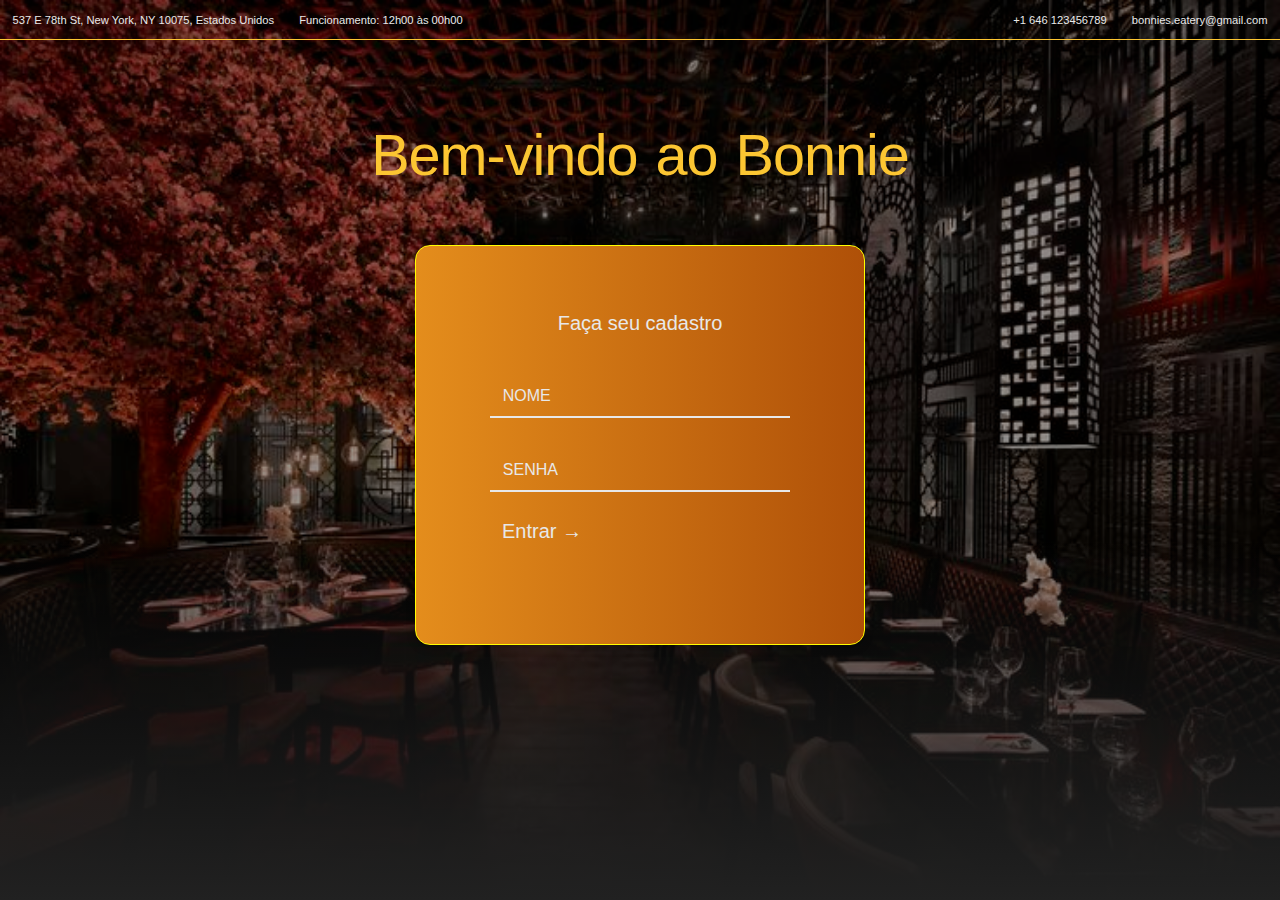
<file: Bonnie.zip2/Bonnie/index.html>
<!DOCTYPE html>
<html lang="en">
<head>
    <meta charset="UTF-8">
    <meta name="viewport" content="width=device-width, initial-scale=1.0">
    <link rel="stylesheet" href="src/css/login.css" />
    <title>Tela de login</title>
</head>
<bodyy>

     <!-- background -->
     <img src="src/img/baixados (1).jpeg" alt id="fundooo" />
     <div id="gradienttt"></div>
     <!-- topbar -->
     <div class="topbarrr">
       <div class="left-infooo">
         <p>
           <i class="bx bxs-map"></i> 537 E 78th St, New York, NY 10075, Estados
           Unidos
         </p>
         <p><i class="bx bx-time"></i> Funcionamento: 12h00 às 00h00</p>
       </div>
       <div class="right-infooo">
         <p><i class="bx bx-phone"></i> +1 646 123456789</p>
         <p><i class="bx bx-envelope"></i> bonnies.eatery@gmail.com</p>
       </div>
     </div>
     <!-- imagem de fundo + cabeçalho -->

     <section class="x" id="home">
      <h1>Bem-vindo ao Bonnie</h1>
    </section>
    
    <div class="contacttt" action="verificar.php" method="POST">
        <div class="containerctttt">

          
          <form class="formuuu" action="verificar.php" method="POST">
            <div class="descrrr">Faça seu cadastro</div>
            <div class="inputtt">
              <input required autocomplete="off" type="text" name="nome">
              <label for="name">Nome</label>
            </div>

            <div class="inputtt"> 
            <input required autocomplete="off" name="senha"
            type="password" name="senha">
            <label for="senha" name="senha">Senha</label>
            </div>
            <button>Entrar →</button>

          </form>
        </div>
      </div>
    </div>

    
</body>
</html>
</file>
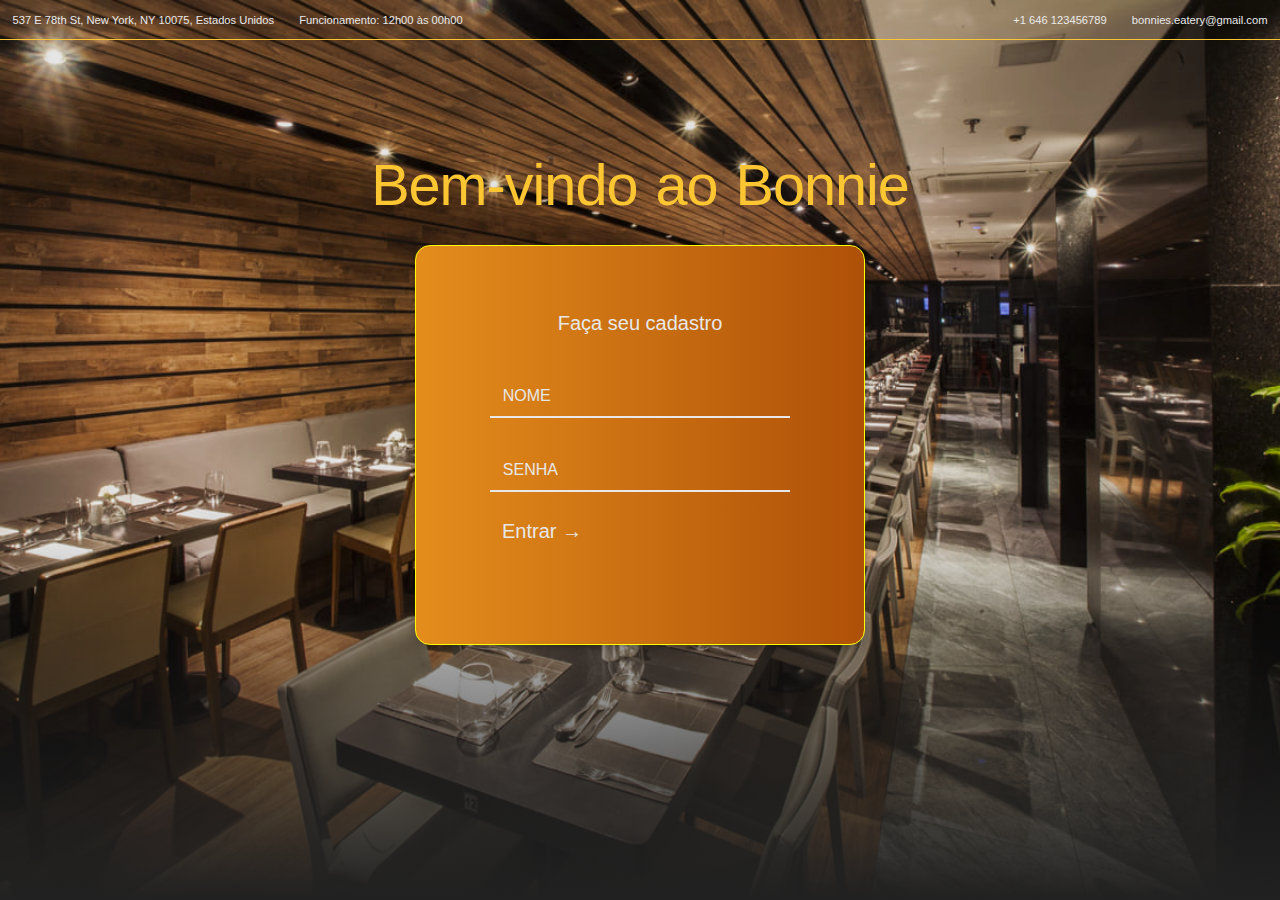
<file: Bonnie.zip2/Bonnie.zip2/Bonnie/index.html>
<!DOCTYPE html>
<html lang="en">
<head>
    <meta charset="UTF-8">
    <meta name="viewport" content="width=device-width, initial-scale=1.0">
    <link rel="stylesheet" href="src/css/login.css" />
    <title>Tela de login</title>
</head>
<bodyy>

     <!-- background -->
     <img src="src/img/restaurant7.jpg" alt id="fundooo" />
     <div id="gradienttt"></div>
     <!-- topbar -->
     <div class="topbarrr">
       <div class="left-infooo">
         <p>
           <i class="bx bxs-map"></i> 537 E 78th St, New York, NY 10075, Estados
           Unidos
         </p>
         <p><i class="bx bx-time"></i> Funcionamento: 12h00 às 00h00</p>
       </div>
       <div class="right-infooo">
         <p><i class="bx bx-phone"></i> +1 646 123456789</p>
         <p><i class="bx bx-envelope"></i> bonnies.eatery@gmail.com</p>
       </div>
     </div>
     <!-- imagem de fundo + cabeçalho -->

     <section class="x" id="home">
      <h1>Bem-vindo ao Bonnie</h1>
    </section>
    
    <div class="contacttt" action="verificar.php" method="POST">
        <div class="containerctttt">

          
          <form class="formuuu" action="verificar.php" method="POST">
            <div class="descrrr">Faça seu cadastro</div>
            <div class="inputtt">
              <input required autocomplete="off" type="text" name="nome">
              <label for="name">Nome</label>
            </div>

            <div class="inputtt"> 
            <input required autocomplete="off" name="senha"
            type="password" name="senha">
            <label for="senha" name="senha">Senha</label>
            </div>
            <button>Entrar →</button>

          </form>
        </div>
      </div>
    </div>

    
</body>
</html>
</file>
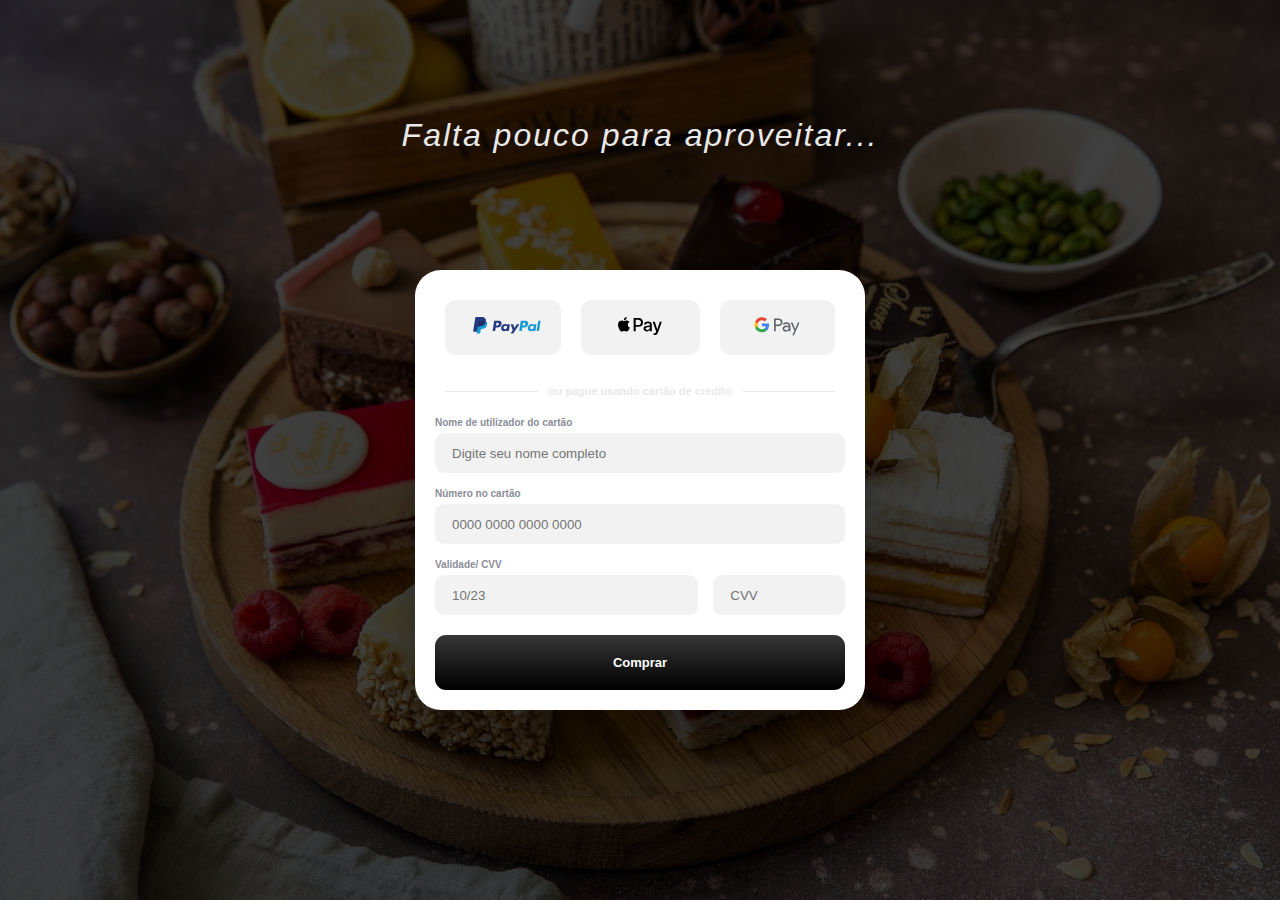
<file: Bonnie.zip2/Bonnie/order.html>
<!DOCTYPE html>
<html lang="en">
    <head>
        <meta charset="UTF-8">
        <meta name="viewport" content="width=device-width, initial-scale=1.0">
        <title>BONNIE'S EATERY - Pedido</title>
        <link rel="shortcut icon" href="src/img/iconepizza.png" />
        <link rel="stylesheet" href="src/css/order.css" />
        <link
            href="https://unpkg.com/boxicons@2.1.4/css/boxicons.min.css"
            rel="stylesheet" />

        <!-- fonts -->
        <link href="https://fonts.cdnfonts.com/css/oleo-script" rel="stylesheet" />
        <link href="https://fonts.cdnfonts.com/css/catamaran" rel="stylesheet" />
        <link href="https://fonts.cdnfonts.com/css/poppins" rel="stylesheet" />
    </head>
    <body>
        <img src="src/img/bgbolo.jpg" alt id="fundo" />

        <h1>Falta pouco para aproveitar...</h1>
        <div class="formulario">
            <div class="modal">
                <form class="form">
                    <div class="payment--options">
                        <button name="paypal" type="button">
                            <svg xml:space="preserve" viewBox="0 0 124 33"
                                height="33px" width="124px" y="0px" x="0px"
                                id="Layer_1" version="1.1"
                                xmlns:xlink="http://www.w3.org/1999/xlink"
                                xmlns="http://www.w3.org/2000/svg">
                                <path
                                    d="M46.211,6.749h-6.839c-0.468,0-0.866,0.34-0.939,0.802l-2.766,17.537c-0.055,0.346,0.213,0.658,0.564,0.658  h3.265c0.468,0,0.866-0.34,0.939-0.803l0.746-4.73c0.072-0.463,0.471-0.803,0.938-0.803h2.165c4.505,0,7.105-2.18,7.784-6.5  c0.306-1.89,0.013-3.375-0.872-4.415C50.224,7.353,48.5,6.749,46.211,6.749z M47,13.154c-0.374,2.454-2.249,2.454-4.062,2.454  h-1.032l0.724-4.583c0.043-0.277,0.283-0.481,0.563-0.481h0.473c1.235,0,2.4,0,3.002,0.704C47.027,11.668,47.137,12.292,47,13.154z"
                                    fill="#253B80"></path>
                                <path
                                    d="M66.654,13.075h-3.275c-0.279,0-0.52,0.204-0.563,0.481l-0.145,0.916l-0.229-0.332  c-0.709-1.029-2.29-1.373-3.868-1.373c-3.619,0-6.71,2.741-7.312,6.586c-0.313,1.918,0.132,3.752,1.22,5.031  c0.998,1.176,2.426,1.666,4.125,1.666c2.916,0,4.533-1.875,4.533-1.875l-0.146,0.91c-0.055,0.348,0.213,0.66,0.562,0.66h2.95  c0.469,0,0.865-0.34,0.939-0.803l1.77-11.209C67.271,13.388,67.004,13.075,66.654,13.075z M62.089,19.449  c-0.316,1.871-1.801,3.127-3.695,3.127c-0.951,0-1.711-0.305-2.199-0.883c-0.484-0.574-0.668-1.391-0.514-2.301  c0.295-1.855,1.805-3.152,3.67-3.152c0.93,0,1.686,0.309,2.184,0.892C62.034,17.721,62.232,18.543,62.089,19.449z"
                                    fill="#253B80"></path>
                                <path
                                    d="M84.096,13.075h-3.291c-0.314,0-0.609,0.156-0.787,0.417l-4.539,6.686l-1.924-6.425  c-0.121-0.402-0.492-0.678-0.912-0.678h-3.234c-0.393,0-0.666,0.384-0.541,0.754l3.625,10.638l-3.408,4.811  c-0.268,0.379,0.002,0.9,0.465,0.9h3.287c0.312,0,0.604-0.152,0.781-0.408L84.564,13.97C84.826,13.592,84.557,13.075,84.096,13.075z"
                                    fill="#253B80"></path>
                                <path
                                    d="M94.992,6.749h-6.84c-0.467,0-0.865,0.34-0.938,0.802l-2.766,17.537c-0.055,0.346,0.213,0.658,0.562,0.658  h3.51c0.326,0,0.605-0.238,0.656-0.562l0.785-4.971c0.072-0.463,0.471-0.803,0.938-0.803h2.164c4.506,0,7.105-2.18,7.785-6.5  c0.307-1.89,0.012-3.375-0.873-4.415C99.004,7.353,97.281,6.749,94.992,6.749z M95.781,13.154c-0.373,2.454-2.248,2.454-4.062,2.454  h-1.031l0.725-4.583c0.043-0.277,0.281-0.481,0.562-0.481h0.473c1.234,0,2.4,0,3.002,0.704  C95.809,11.668,95.918,12.292,95.781,13.154z"
                                    fill="#179BD7"></path>
                                <path
                                    d="M115.434,13.075h-3.273c-0.281,0-0.52,0.204-0.562,0.481l-0.145,0.916l-0.23-0.332  c-0.709-1.029-2.289-1.373-3.867-1.373c-3.619,0-6.709,2.741-7.311,6.586c-0.312,1.918,0.131,3.752,1.219,5.031  c1,1.176,2.426,1.666,4.125,1.666c2.916,0,4.533-1.875,4.533-1.875l-0.146,0.91c-0.055,0.348,0.213,0.66,0.564,0.66h2.949  c0.467,0,0.865-0.34,0.938-0.803l1.771-11.209C116.053,13.388,115.785,13.075,115.434,13.075z M110.869,19.449  c-0.314,1.871-1.801,3.127-3.695,3.127c-0.949,0-1.711-0.305-2.199-0.883c-0.484-0.574-0.666-1.391-0.514-2.301  c0.297-1.855,1.805-3.152,3.67-3.152c0.93,0,1.686,0.309,2.184,0.892C110.816,17.721,111.014,18.543,110.869,19.449z"
                                    fill="#179BD7"></path>
                                <path
                                    d="M119.295,7.23l-2.807,17.858c-0.055,0.346,0.213,0.658,0.562,0.658h2.822c0.469,0,0.867-0.34,0.939-0.803  l2.768-17.536c0.055-0.346-0.213-0.659-0.562-0.659h-3.16C119.578,6.749,119.338,6.953,119.295,7.23z"
                                    fill="#179BD7"></path>
                                <path
                                    d="M7.266,29.154l0.523-3.322l-1.165-0.027H1.061L4.927,1.292C4.939,1.218,4.978,1.149,5.035,1.1  c0.057-0.049,0.13-0.076,0.206-0.076h9.38c3.114,0,5.263,0.648,6.385,1.927c0.526,0.6,0.861,1.227,1.023,1.917  c0.17,0.724,0.173,1.589,0.007,2.644l-0.012,0.077v0.676l0.526,0.298c0.443,0.235,0.795,0.504,1.065,0.812  c0.45,0.513,0.741,1.165,0.864,1.938c0.127,0.795,0.085,1.741-0.123,2.812c-0.24,1.232-0.628,2.305-1.152,3.183  c-0.482,0.809-1.096,1.48-1.825,2c-0.696,0.494-1.523,0.869-2.458,1.109c-0.906,0.236-1.939,0.355-3.072,0.355h-0.73  c-0.522,0-1.029,0.188-1.427,0.525c-0.399,0.344-0.663,0.814-0.744,1.328l-0.055,0.299l-0.924,5.855l-0.042,0.215  c-0.011,0.068-0.03,0.102-0.058,0.125c-0.025,0.021-0.061,0.035-0.096,0.035H7.266z"
                                    fill="#253B80"></path>
                                <path
                                    d="M23.048,7.667L23.048,7.667L23.048,7.667c-0.028,0.179-0.06,0.362-0.096,0.55  c-1.237,6.351-5.469,8.545-10.874,8.545H9.326c-0.661,0-1.218,0.48-1.321,1.132l0,0l0,0L6.596,26.83l-0.399,2.533  c-0.067,0.428,0.263,0.814,0.695,0.814h4.881c0.578,0,1.069-0.42,1.16-0.99l0.048-0.248l0.919-5.832l0.059-0.32  c0.09-0.572,0.582-0.992,1.16-0.992h0.73c4.729,0,8.431-1.92,9.513-7.476c0.452-2.321,0.218-4.259-0.978-5.622  C24.022,8.286,23.573,7.945,23.048,7.667z"
                                    fill="#179BD7"></path>
                                <path
                                    d="M21.754,7.151c-0.189-0.055-0.384-0.105-0.584-0.15c-0.201-0.044-0.407-0.083-0.619-0.117  c-0.742-0.12-1.555-0.177-2.426-0.177h-7.352c-0.181,0-0.353,0.041-0.507,0.115C9.927,6.985,9.675,7.306,9.614,7.699L8.05,17.605  l-0.045,0.289c0.103-0.652,0.66-1.132,1.321-1.132h2.752c5.405,0,9.637-2.195,10.874-8.545c0.037-0.188,0.068-0.371,0.096-0.55  c-0.313-0.166-0.652-0.308-1.017-0.429C21.941,7.208,21.848,7.179,21.754,7.151z"
                                    fill="#222D65"></path>
                                <path
                                    d="M9.614,7.699c0.061-0.393,0.313-0.714,0.652-0.876c0.155-0.074,0.326-0.115,0.507-0.115h7.352  c0.871,0,1.684,0.057,2.426,0.177c0.212,0.034,0.418,0.073,0.619,0.117c0.2,0.045,0.395,0.095,0.584,0.15  c0.094,0.028,0.187,0.057,0.278,0.086c0.365,0.121,0.704,0.264,1.017,0.429c0.368-2.347-0.003-3.945-1.272-5.392  C20.378,0.682,17.853,0,14.622,0h-9.38c-0.66,0-1.223,0.48-1.325,1.133L0.01,25.898c-0.077,0.49,0.301,0.932,0.795,0.932h5.791  l1.454-9.225L9.614,7.699z"
                                    fill="#253B80"></path>
                            </svg>
                        </button>
                        <button name="apple-pay" type="button">
                            <svg xml:space="preserve" viewBox="0 0 512 210.2"
                                y="0px" x="0px" id="Layer_1" version="1.1"
                                xmlns:xlink="http://www.w3.org/1999/xlink"
                                xmlns="http://www.w3.org/2000/svg">
                                <path
                                    d="M93.6,27.1C87.6,34.2,78,39.8,68.4,39c-1.2-9.6,3.5-19.8,9-26.1c6-7.3,16.5-12.5,25-12.9  C103.4,10,99.5,19.8,93.6,27.1 M102.3,40.9c-13.9-0.8-25.8,7.9-32.4,7.9c-6.7,0-16.8-7.5-27.8-7.3c-14.3,0.2-27.6,8.3-34.9,21.2  c-15,25.8-3.9,64,10.6,85c7.1,10.4,15.6,21.8,26.8,21.4c10.6-0.4,14.8-6.9,27.6-6.9c12.9,0,16.6,6.9,27.8,6.7  c11.6-0.2,18.9-10.4,26-20.8c8.1-11.8,11.4-23.3,11.6-23.9c-0.2-0.2-22.4-8.7-22.6-34.3c-0.2-21.4,17.5-31.6,18.3-32.2  C123.3,42.9,107.7,41.3,102.3,40.9 M182.6,11.9v155.9h24.2v-53.3h33.5c30.6,0,52.1-21,52.1-51.4c0-30.4-21.1-51.2-51.3-51.2H182.6z   M206.8,32.3h27.9c21,0,33,11.2,33,30.9c0,19.7-12,31-33.1,31h-27.8V32.3z M336.6,169c15.2,0,29.3-7.7,35.7-19.9h0.5v18.7h22.4V90.2  c0-22.5-18-37-45.7-37c-25.7,0-44.7,14.7-45.4,34.9h21.8c1.8-9.6,10.7-15.9,22.9-15.9c14.8,0,23.1,6.9,23.1,19.6v8.6l-30.2,1.8  c-28.1,1.7-43.3,13.2-43.3,33.2C298.4,155.6,314.1,169,336.6,169z M343.1,150.5c-12.9,0-21.1-6.2-21.1-15.7c0-9.8,7.9-15.5,23-16.4  l26.9-1.7v8.8C371.9,140.1,359.5,150.5,343.1,150.5z M425.1,210.2c23.6,0,34.7-9,44.4-36.3L512,54.7h-24.6l-28.5,92.1h-0.5  l-28.5-92.1h-25.3l41,113.5l-2.2,6.9c-3.7,11.7-9.7,16.2-20.4,16.2c-1.9,0-5.6-0.2-7.1-0.4v18.7C417.3,210,423.3,210.2,425.1,210.2z"
                                    id="XMLID_34_"></path>
                                <g>
                                </g>
                                <g>
                                </g>
                                <g>
                                </g>
                                <g>
                                </g>
                                <g>
                                </g>
                                <g>
                                </g>
                            </svg>
                        </button>
                        <button name="google-pay" type="button">
                            <svg fill="none" viewBox="0 0 80 39" height="39"
                                width="80" xmlns="http://www.w3.org/2000/svg">
                                <g clip-path="url(#clip0_134_34)">
                                    <path fill="#5F6368"
                                        d="M37.8 19.7V29H34.8V6H42.6C44.5 6 46.3001 6.7 47.7001 8C49.1001 9.2 49.8 11 49.8 12.9C49.8 14.8 49.1001 16.5 47.7001 17.8C46.3001 19.1 44.6 19.8 42.6 19.8L37.8 19.7ZM37.8 8.8V16.8H42.8C43.9 16.8 45.0001 16.4 45.7001 15.6C47.3001 14.1 47.3 11.6 45.8 10.1L45.7001 10C44.9001 9.2 43.9 8.7 42.8 8.8H37.8Z"></path>
                                    <path fill="#5F6368"
                                        d="M56.7001 12.8C58.9001 12.8 60.6001 13.4 61.9001 14.6C63.2001 15.8 63.8 17.4 63.8 19.4V29H61V26.8H60.9001C59.7001 28.6 58 29.5 56 29.5C54.3 29.5 52.8 29 51.6 28C50.5 27 49.8 25.6 49.8 24.1C49.8 22.5 50.4 21.2 51.6 20.2C52.8 19.2 54.5 18.8 56.5 18.8C58.3 18.8 59.7 19.1 60.8 19.8V19.1C60.8 18.1 60.4 17.1 59.6 16.5C58.8 15.8 57.8001 15.4 56.7001 15.4C55.0001 15.4 53.7 16.1 52.8 17.5L50.2001 15.9C51.8001 13.8 53.9001 12.8 56.7001 12.8ZM52.9001 24.2C52.9001 25 53.3001 25.7 53.9001 26.1C54.6001 26.6 55.4001 26.9 56.2001 26.9C57.4001 26.9 58.6 26.4 59.5 25.5C60.5 24.6 61 23.5 61 22.3C60.1 21.6 58.8 21.2 57.1 21.2C55.9 21.2 54.9 21.5 54.1 22.1C53.3 22.6 52.9001 23.3 52.9001 24.2Z"></path>
                                    <path fill="#5F6368"
                                        d="M80 13.3L70.1 36H67.1L70.8 28.1L64.3 13.4H67.5L72.2 24.7H72.3L76.9 13.4H80V13.3Z"></path>
                                    <path fill="#4285F4"
                                        d="M25.9 17.7C25.9 16.8 25.8 15.9 25.7 15H13.2V20.1H20.3C20 21.7 19.1 23.2 17.7 24.1V27.4H22C24.5 25.1 25.9 21.7 25.9 17.7Z"></path>
                                    <path fill="#34A853"
                                        d="M13.1999 30.5999C16.7999 30.5999 19.7999 29.3999 21.9999 27.3999L17.6999 24.0999C16.4999 24.8999 14.9999 25.3999 13.1999 25.3999C9.7999 25.3999 6.7999 23.0999 5.7999 19.8999H1.3999V23.2999C3.6999 27.7999 8.1999 30.5999 13.1999 30.5999Z"></path>
                                    <path fill="#FBBC04"
                                        d="M5.8001 19.8999C5.2001 18.2999 5.2001 16.4999 5.8001 14.7999V11.3999H1.4001C-0.499902 15.0999 -0.499902 19.4999 1.4001 23.2999L5.8001 19.8999Z"></path>
                                    <path fill="#EA4335"
                                        d="M13.2 9.39996C15.1 9.39996 16.9 10.1 18.3 11.4L22.1 7.59996C19.7 5.39996 16.5 4.09996 13.3 4.19996C8.3 4.19996 3.7 6.99996 1.5 11.5L5.9 14.9C6.8 11.7 9.8 9.39996 13.2 9.39996Z"></path>
                                </g>
                                <defs>
                                    <clippath id="clip0_134_34">
                                        <rect fill="white" height="38.1"
                                            width="80"></rect>
                                    </clippath>
                                </defs>
                            </svg>
                        </button>
                    </div>
                    <div class="separator">
                        <hr class="line">
                        <p>ou pague usando cartão de crédito</p>
                        <hr class="line">
                    </div>
                    <div class="credit-card-info--form">
                        <div class="input_container">
                            <label for="password_field" class="input_label">Nome
                                de utilizador do cartão</label>
                            <input id="password_field" class="input_field"
                                type="text" name="input-name"
                                title="Inpit title"
                                placeholder="Digite seu nome completo">
                        </div>
                        <div class="input_container">
                            <label for="password_field" class="input_label">Número
                                no cartão</label>
                            <input id="password_field" class="input_field"
                                type="number" name="input-name"
                                title="Inpit title"
                                placeholder="0000 0000 0000 0000">
                        </div>
                        <div class="input_container">
                            <label for="password_field" class="input_label">Validade/
                                CVV</label>
                            <div class="split">
                                <input id="password_field" class="input_field"
                                    type="text" name="input-name"
                                    title="Expiry Date" placeholder="10/23">
                                <input id="password_field" class="input_field"
                                    type="number" name="cvv" title="CVV"
                                    placeholder="CVV">
                            </div>
                        </div>
                    </div>
                    <button class="purchase--btn">Comprar</button>
                </form>
            </div>
        </div>
    </body>
</html>
</file>
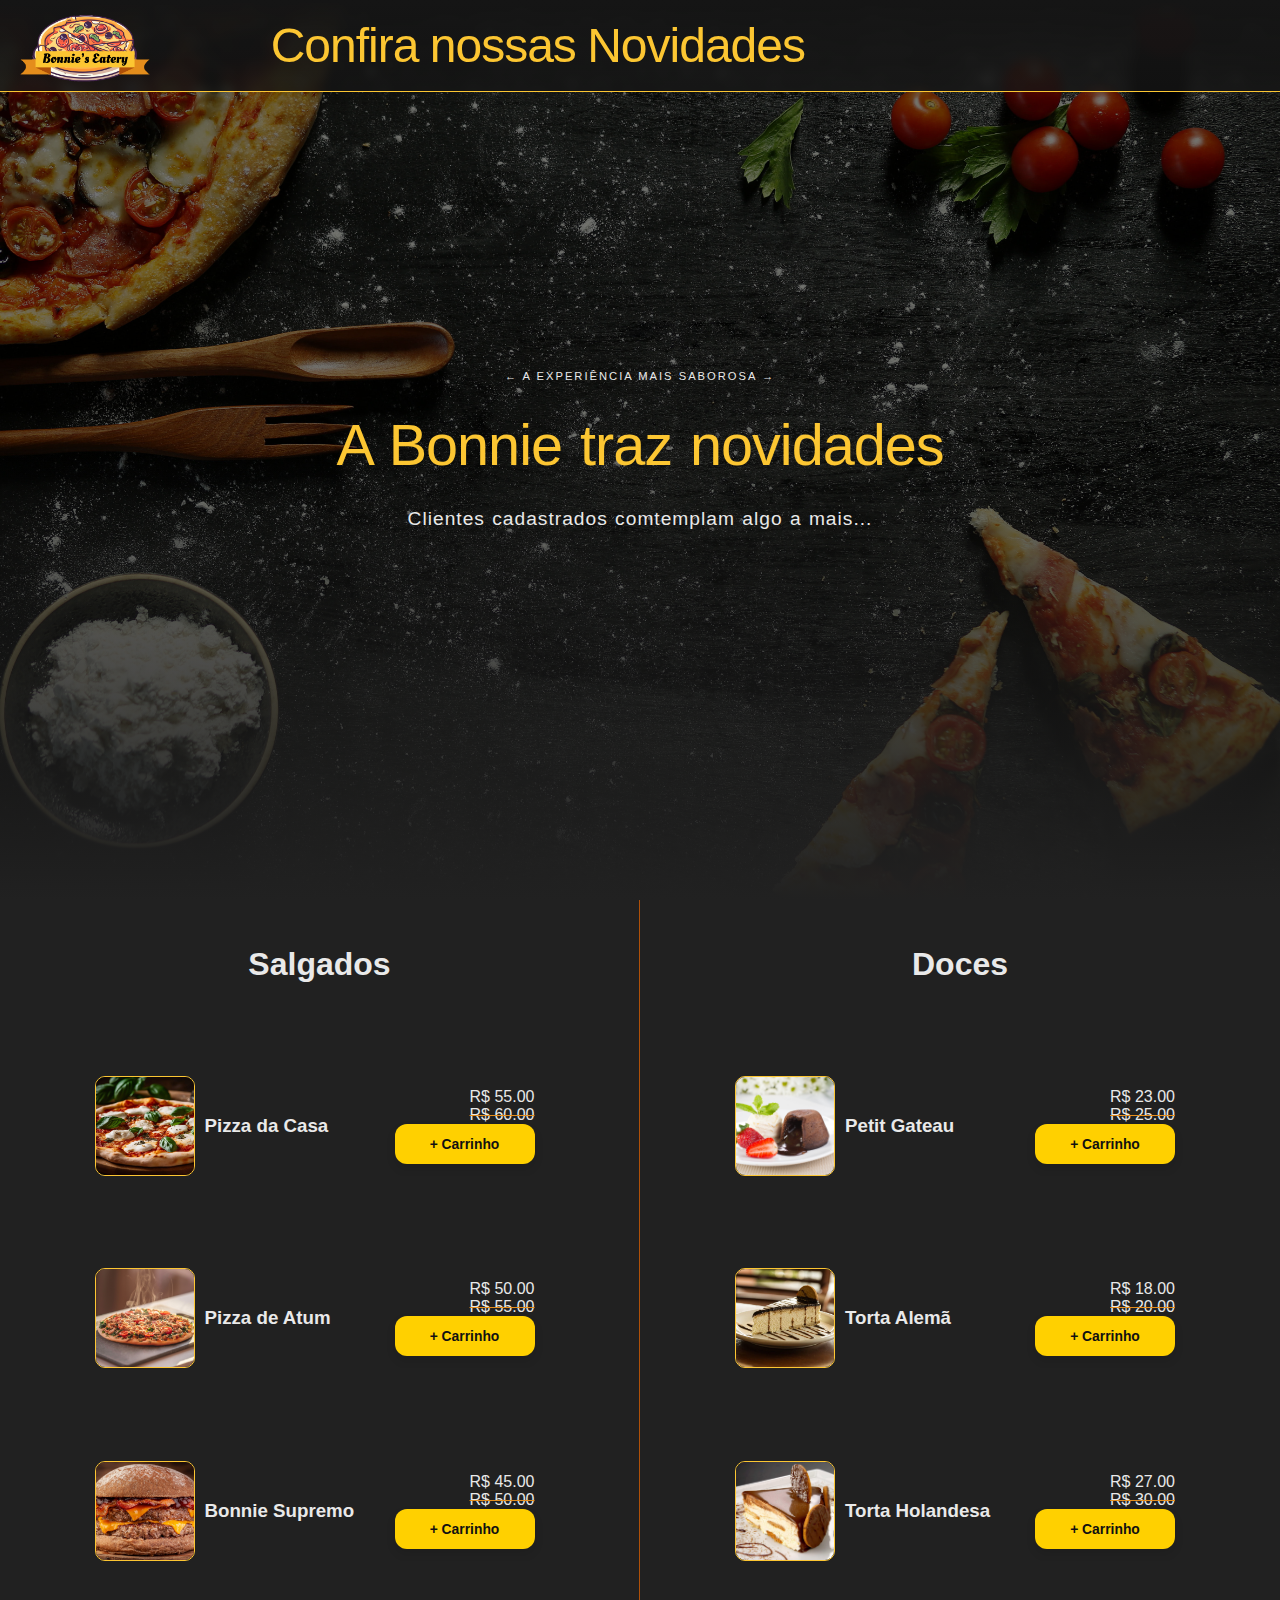
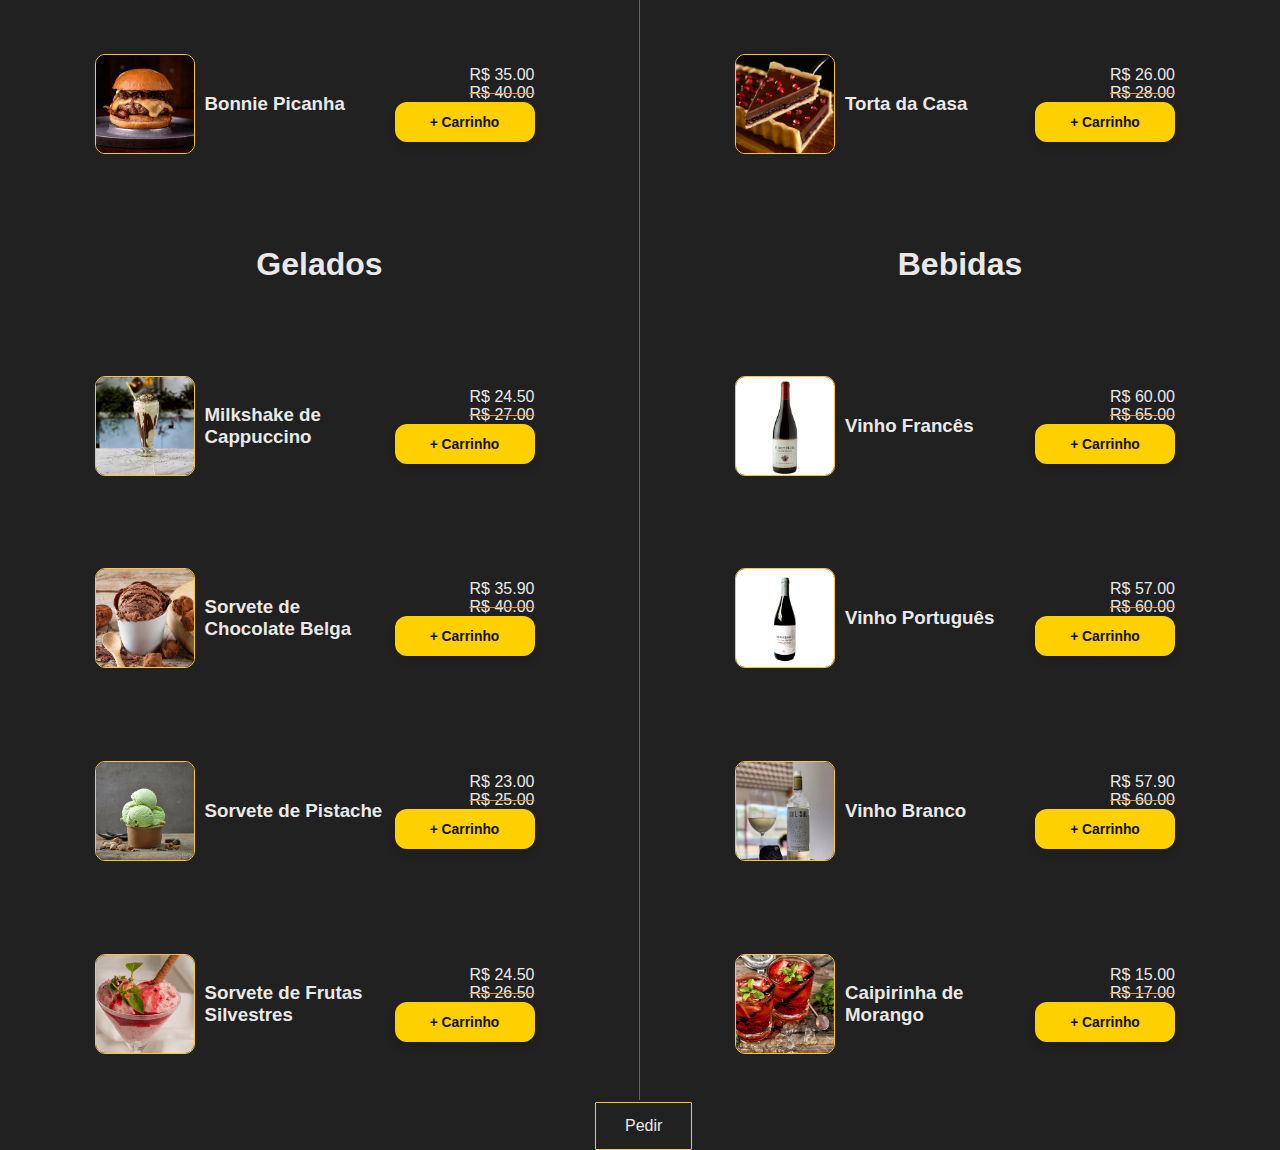
<file: Bonnie.zip2/Bonnie.zip2/Bonnie/novidades.html>
<!DOCTYPE html>
<html lang="en">
  <head>
    <meta charset="UTF-8" />
    <meta name="viewport" content="width=device-width, initial-scale=1.0" />
    <title>BONNIE'S EATERY - Cardápio</title>
    <link rel="shortcut icon" href="src/img/iconepizza.png" />
    <link rel="stylesheet" href="src/css/novidades.css" />
    <link
      href="https://unpkg.com/boxicons@2.1.4/css/boxicons.min.css"
      rel="stylesheet" />

    <!-- fonts -->

    
    <link href="https://fonts.cdnfonts.com/css/oleo-script" rel="stylesheet" />
    <link href="https://fonts.cdnfonts.com/css/catamaran" rel="stylesheet" />
    <link href="https://fonts.cdnfonts.com/css/poppins" rel="stylesheet" />
  </head>
  <body>
    <img src="src/img/bgpizza.jpg" alt id="fundo1" />
    <div id="gradient1"></div>
    <header class="header1">
      <a href="index.html"><img src="src/img/Bonnie'seat.png" alt /></a>
      <nav>
        <div href="#home" class="nav-btn1">Confira nossas Novidades</div>
      </nav>

    </header>
    <section class="main1" id="home">
      <h4>&#8592; A EXPERIÊNCIA MAIS SABOROSA &#8594;</h4>
      <h1>A Bonnie traz novidades</h1>
      <h3>
       Clientes cadastrados comtemplam algo a mais...
      </h3>
    
    </section>


    <section class="slgdcs1" id="slgdcs">
      <div class="salgados1">
        <h1>Salgados</h1>
        <div class="minicard1"> 
          <img src="src/img/marguerita.jpg" alt>
          <div class="desc222">
            <h3>Pizza da Casa</h3>


            <div class="preco1">
              R$ 55.00
            
            <div class="preco2">
              R$ 60.00
            </div>
            
              <button class="CartBtn1">
                <span class="IconContainer1">
                  <svg xmlns="http://www.w3.org/2000/svg" height="1em"
                    viewBox="0 0 576 512" fill="rgb(17, 17, 17)" class="cart1"><path
                      d="M0 24C0 10.7 10.7 0 24 0H69.5c22 0 41.5 12.8 50.6 32h411c26.3 0 45.5 25 38.6 50.4l-41 152.3c-8.5 31.4-37 53.3-69.5 53.3H170.7l5.4 28.5c2.2 11.3 12.1 19.5 23.6 19.5H488c13.3 0 24 10.7 24 24s-10.7 24-24 24H199.7c-34.6 0-64.3-24.6-70.7-58.5L77.4 54.5c-.7-3.8-4-6.5-7.9-6.5H24C10.7 48 0 37.3 0 24zM128 464a48 48 0 1 1 96 0 48 48 0 1 1 -96 0zm336-48a48 48 0 1 1 0 96 48 48 0 1 1 0-96z"></path></svg>
                </span>
                <p class="text1">+ Carrinho</p>
              </button>
            </div>
            
            
          </div>
        </div>



        <div class="minicard1">
          <img src="src/img/pizzaatum.jpg" alt>
          <div class="desc222">
            <h3>Pizza de Atum</h3>


            <div class="preco1">
              R$ 50.00
            <div class="preco2">
              R$ 55.00
            </div>
              <button class="CartBtn1">
                <span class="IconContainer1">
                  <svg xmlns="http://www.w3.org/2000/svg" height="1em"
                    viewBox="0 0 576 512" fill="rgb(17, 17, 17)" class="cart1"><path
                      d="M0 24C0 10.7 10.7 0 24 0H69.5c22 0 41.5 12.8 50.6 32h411c26.3 0 45.5 25 38.6 50.4l-41 152.3c-8.5 31.4-37 53.3-69.5 53.3H170.7l5.4 28.5c2.2 11.3 12.1 19.5 23.6 19.5H488c13.3 0 24 10.7 24 24s-10.7 24-24 24H199.7c-34.6 0-64.3-24.6-70.7-58.5L77.4 54.5c-.7-3.8-4-6.5-7.9-6.5H24C10.7 48 0 37.3 0 24zM128 464a48 48 0 1 1 96 0 48 48 0 1 1 -96 0zm336-48a48 48 0 1 1 0 96 48 48 0 1 1 0-96z"></path></svg>
                </span>
                <p class="text1">+ Carrinho</p>
              </button>
            </div>
          </div>
        </div>



        <div class="minicard1">
          <img src="src/img/hamburguersupremo.jpg" alt>
          <div class="desc222">
            <h3>Bonnie Supremo</h3>


            <div class="preco1"> 
              R$ 45.00
            <div class="preco2">
              R$ 50.00
            </div>
              <button class="CartBtn1">
                <span class="IconContainer1">
                  <svg xmlns="http://www.w3.org/2000/svg" height="1em"
                    viewBox="0 0 576 512" fill="rgb(17, 17, 17)" class="cart1"><path
                      d="M0 24C0 10.7 10.7 0 24 0H69.5c22 0 41.5 12.8 50.6 32h411c26.3 0 45.5 25 38.6 50.4l-41 152.3c-8.5 31.4-37 53.3-69.5 53.3H170.7l5.4 28.5c2.2 11.3 12.1 19.5 23.6 19.5H488c13.3 0 24 10.7 24 24s-10.7 24-24 24H199.7c-34.6 0-64.3-24.6-70.7-58.5L77.4 54.5c-.7-3.8-4-6.5-7.9-6.5H24C10.7 48 0 37.3 0 24zM128 464a48 48 0 1 1 96 0 48 48 0 1 1 -96 0zm336-48a48 48 0 1 1 0 96 48 48 0 1 1 0-96z"></path></svg>
                </span>
                <p class="text1">+ Carrinho</p>
              </button>
            </div>
          </div>
        </div>



        <div class="minicard1">
          <img src="src/img/hamburguerpicanha.webp" alt>
          <div class="desc222">
            <h3>Bonnie Picanha</h3>

            <div class="preco1">
              R$ 35.00
            <div class="preco2">
              R$ 40.00
            </div>
              <button class="CartBtn1">
                <span class="IconContainer1">
                  <svg xmlns="http://www.w3.org/2000/svg" height="1em"
                    viewBox="0 0 576 512" fill="rgb(17, 17, 17)" class="cart1"><path
                      d="M0 24C0 10.7 10.7 0 24 0H69.5c22 0 41.5 12.8 50.6 32h411c26.3 0 45.5 25 38.6 50.4l-41 152.3c-8.5 31.4-37 53.3-69.5 53.3H170.7l5.4 28.5c2.2 11.3 12.1 19.5 23.6 19.5H488c13.3 0 24 10.7 24 24s-10.7 24-24 24H199.7c-34.6 0-64.3-24.6-70.7-58.5L77.4 54.5c-.7-3.8-4-6.5-7.9-6.5H24C10.7 48 0 37.3 0 24zM128 464a48 48 0 1 1 96 0 48 48 0 1 1 -96 0zm336-48a48 48 0 1 1 0 96 48 48 0 1 1 0-96z"></path></svg>
                </span>
                <p class="text1">+ Carrinho</p>
              </button>
            </div>
          </div>
        </div>
      </div>


      <div class="doces1">
        <h1>Doces</h1>
        <div class="minicard1">
          <img src="src/img/petiti.jpg" alt>
          <div class="desc222">
            <h3>Petit Gateau</h3>

            <div class="preco1">
              R$ 23.00
            <div class="preco2">
              R$ 25.00
            </div>
              <button class="CartBtn1">
                <span class="IconContainer1">
                  <svg xmlns="http://www.w3.org/2000/svg" height="1em"
                    viewBox="0 0 576 512" fill="rgb(17, 17, 17)" class="cart1"><path
                      d="M0 24C0 10.7 10.7 0 24 0H69.5c22 0 41.5 12.8 50.6 32h411c26.3 0 45.5 25 38.6 50.4l-41 152.3c-8.5 31.4-37 53.3-69.5 53.3H170.7l5.4 28.5c2.2 11.3 12.1 19.5 23.6 19.5H488c13.3 0 24 10.7 24 24s-10.7 24-24 24H199.7c-34.6 0-64.3-24.6-70.7-58.5L77.4 54.5c-.7-3.8-4-6.5-7.9-6.5H24C10.7 48 0 37.3 0 24zM128 464a48 48 0 1 1 96 0 48 48 0 1 1 -96 0zm336-48a48 48 0 1 1 0 96 48 48 0 1 1 0-96z"></path></svg>
                </span>
                <p class="text1">+ Carrinho</p>
              </button>
            </div>
          </div>
        </div>



        <div class="minicard1">
          <img src="src/img/tortaalema.webp" alt>
          <div class="desc222">
            <h3>Torta Alemã</h3>

            <div class="preco1">
              R$ 18.00
            <div class="preco2">
              R$ 20.00
            </div>
              <button class="CartBtn1">
                <span class="IconContainer1">
                  <svg xmlns="http://www.w3.org/2000/svg" height="1em"
                    viewBox="0 0 576 512" fill="rgb(17, 17, 17)" class="cart1"><path
                      d="M0 24C0 10.7 10.7 0 24 0H69.5c22 0 41.5 12.8 50.6 32h411c26.3 0 45.5 25 38.6 50.4l-41 152.3c-8.5 31.4-37 53.3-69.5 53.3H170.7l5.4 28.5c2.2 11.3 12.1 19.5 23.6 19.5H488c13.3 0 24 10.7 24 24s-10.7 24-24 24H199.7c-34.6 0-64.3-24.6-70.7-58.5L77.4 54.5c-.7-3.8-4-6.5-7.9-6.5H24C10.7 48 0 37.3 0 24zM128 464a48 48 0 1 1 96 0 48 48 0 1 1 -96 0zm336-48a48 48 0 1 1 0 96 48 48 0 1 1 0-96z"></path></svg>
                </span>
                <p class="text1">+ Carrinho</p>
              </button>
            </div>
          </div>
        </div>


        <div class="minicard1">
          <img src="src/img/tortaholandesa.avif" alt>
          <div class="desc222">
            <h3>Torta Holandesa</h3>

            <div class="preco1">
              R$ 27.00
            <div class="preco2">
              R$ 30.00
            </div>
              <button class="CartBtn1">
                <span class="IconContainer1">
                  <svg xmlns="http://www.w3.org/2000/svg" height="1em"
                    viewBox="0 0 576 512" fill="rgb(17, 17, 17)" class="cart1"><path
                      d="M0 24C0 10.7 10.7 0 24 0H69.5c22 0 41.5 12.8 50.6 32h411c26.3 0 45.5 25 38.6 50.4l-41 152.3c-8.5 31.4-37 53.3-69.5 53.3H170.7l5.4 28.5c2.2 11.3 12.1 19.5 23.6 19.5H488c13.3 0 24 10.7 24 24s-10.7 24-24 24H199.7c-34.6 0-64.3-24.6-70.7-58.5L77.4 54.5c-.7-3.8-4-6.5-7.9-6.5H24C10.7 48 0 37.3 0 24zM128 464a48 48 0 1 1 96 0 48 48 0 1 1 -96 0zm336-48a48 48 0 1 1 0 96 48 48 0 1 1 0-96z"></path></svg>
                </span>
                <p class="text1">+ Carrinho</p>
              </button>
            </div>
          </div>
        </div>


        <div class="minicard1">
          <img src="src/img/tortdacasa.jpg" alt>
          <div class="desc222">
            <h3>Torta da Casa</h3>

            <div class="preco1">
              R$ 26.00
            <div class="preco2">
              R$ 28.00
            </div>
              <button class="CartBtn1">
                <span class="IconContainer1">
                  <svg xmlns="http://www.w3.org/2000/svg" height="1em"
                    viewBox="0 0 576 512" fill="rgb(17, 17, 17)" class="cart1"><path
                      d="M0 24C0 10.7 10.7 0 24 0H69.5c22 0 41.5 12.8 50.6 32h411c26.3 0 45.5 25 38.6 50.4l-41 152.3c-8.5 31.4-37 53.3-69.5 53.3H170.7l5.4 28.5c2.2 11.3 12.1 19.5 23.6 19.5H488c13.3 0 24 10.7 24 24s-10.7 24-24 24H199.7c-34.6 0-64.3-24.6-70.7-58.5L77.4 54.5c-.7-3.8-4-6.5-7.9-6.5H24C10.7 48 0 37.3 0 24zM128 464a48 48 0 1 1 96 0 48 48 0 1 1 -96 0zm336-48a48 48 0 1 1 0 96 48 48 0 1 1 0-96z"></path></svg>
                </span>
                <p class="text1">+ Carrinho</p>
              </button>
            </div>
          </div>
        </div>
      </div>
    </section>
    <section class="gldbbd1" id="gldbbd">
      <div class="mkssrv1">
        <h1>Gelados</h1>
        <div class="minicard1">
          <img src="src/img/milkshakecaputtino.jpeg" alt>
          <div class="desc222">



            <h3>Milkshake de Cappuccino</h3>
            <div class="preco1">
              R$ 24.50
            <div class="preco2">
              R$ 27.00
            </div>
              <button class="CartBtn1">
                <span class="IconContainer1">
                  <svg xmlns="http://www.w3.org/2000/svg" height="1em"
                    viewBox="0 0 576 512" fill="rgb(17, 17, 17)" class="cart1"><path
                      d="M0 24C0 10.7 10.7 0 24 0H69.5c22 0 41.5 12.8 50.6 32h411c26.3 0 45.5 25 38.6 50.4l-41 152.3c-8.5 31.4-37 53.3-69.5 53.3H170.7l5.4 28.5c2.2 11.3 12.1 19.5 23.6 19.5H488c13.3 0 24 10.7 24 24s-10.7 24-24 24H199.7c-34.6 0-64.3-24.6-70.7-58.5L77.4 54.5c-.7-3.8-4-6.5-7.9-6.5H24C10.7 48 0 37.3 0 24zM128 464a48 48 0 1 1 96 0 48 48 0 1 1 -96 0zm336-48a48 48 0 1 1 0 96 48 48 0 1 1 0-96z"></path></svg>
                </span>
                <p class="text1">+ Carrinho</p>
              </button>
            </div>
          </div>
        </div>


        <div class="minicard1">
          <img src="src/img/sorvetebelga.webp" alt>
          <div class="desc222">
            <h3>Sorvete de Chocolate Belga</h3>
            <div class="preco1">
              R$ 35.90
            <div class="preco2">
              R$ 40.00
            </div>
              <button class="CartBtn1">
                <span class="IconContainer1">
                  <svg xmlns="http://www.w3.org/2000/svg" height="1em"
                    viewBox="0 0 576 512" fill="rgb(17, 17, 17)" class="cart1"><path
                      d="M0 24C0 10.7 10.7 0 24 0H69.5c22 0 41.5 12.8 50.6 32h411c26.3 0 45.5 25 38.6 50.4l-41 152.3c-8.5 31.4-37 53.3-69.5 53.3H170.7l5.4 28.5c2.2 11.3 12.1 19.5 23.6 19.5H488c13.3 0 24 10.7 24 24s-10.7 24-24 24H199.7c-34.6 0-64.3-24.6-70.7-58.5L77.4 54.5c-.7-3.8-4-6.5-7.9-6.5H24C10.7 48 0 37.3 0 24zM128 464a48 48 0 1 1 96 0 48 48 0 1 1 -96 0zm336-48a48 48 0 1 1 0 96 48 48 0 1 1 0-96z"></path></svg>
                </span>
                <p class="text1">+ Carrinho</p>
              </button>
            </div>
          </div>
        </div>


        <div class="minicard1">
          <img src="src/img/sorvetepistache.jpg" alt>
          <div class="desc222">
            <h3>Sorvete de Pistache</h3>
            <div class="preco1">
              R$ 23.00
            <div class="preco2">
              R$ 25.00
            </div>
              <button class="CartBtn1">
                <span class="IconContainer1">
                  <svg xmlns="http://www.w3.org/2000/svg" height="1em"
                    viewBox="0 0 576 512" fill="rgb(17, 17, 17)" class="cart1"><path
                      d="M0 24C0 10.7 10.7 0 24 0H69.5c22 0 41.5 12.8 50.6 32h411c26.3 0 45.5 25 38.6 50.4l-41 152.3c-8.5 31.4-37 53.3-69.5 53.3H170.7l5.4 28.5c2.2 11.3 12.1 19.5 23.6 19.5H488c13.3 0 24 10.7 24 24s-10.7 24-24 24H199.7c-34.6 0-64.3-24.6-70.7-58.5L77.4 54.5c-.7-3.8-4-6.5-7.9-6.5H24C10.7 48 0 37.3 0 24zM128 464a48 48 0 1 1 96 0 48 48 0 1 1 -96 0zm336-48a48 48 0 1 1 0 96 48 48 0 1 1 0-96z"></path></svg>
                </span>
                <p class="text1">+ Carrinho</p>
              </button>
            </div>
          </div>
        </div>


        <div class="minicard1">
          <img src="src/img/sorvetefrutassilvestres.jpg" alt>
          <div class="desc222">
            <h3>Sorvete de Frutas Silvestres</h3>

            <div class="preco1">
              R$ 24.50
            <div class="preco2">
              R$ 26.50
            </div>
              <button class="CartBtn1">
                <span class="IconContainer1">
                  <svg xmlns="http://www.w3.org/2000/svg" height="1em"
                    viewBox="0 0 576 512" fill="rgb(17, 17, 17)" class="cart1"><path
                      d="M0 24C0 10.7 10.7 0 24 0H69.5c22 0 41.5 12.8 50.6 32h411c26.3 0 45.5 25 38.6 50.4l-41 152.3c-8.5 31.4-37 53.3-69.5 53.3H170.7l5.4 28.5c2.2 11.3 12.1 19.5 23.6 19.5H488c13.3 0 24 10.7 24 24s-10.7 24-24 24H199.7c-34.6 0-64.3-24.6-70.7-58.5L77.4 54.5c-.7-3.8-4-6.5-7.9-6.5H24C10.7 48 0 37.3 0 24zM128 464a48 48 0 1 1 96 0 48 48 0 1 1 -96 0zm336-48a48 48 0 1 1 0 96 48 48 0 1 1 0-96z"></path></svg>
                </span>
                <p class="text1">+ Carrinho</p>
              </button>
            </div>
          </div>
        </div>
      </div>


      <div class="cffgrl1">
        <h1>Bebidas</h1>
        <div class="minicard1">
          <img src="src/img/vinhofrances.webp" alt>
          <div class="desc222">
            <h3>Vinho Francês</h3>
            <div class="preco1">
              R$ 60.00
            <div class="preco2">
              R$ 65.00
            </div>
              <button class="CartBtn1">
                <span class="IconContainer1">
                  <svg xmlns="http://www.w3.org/2000/svg" height="1em"
                    viewBox="0 0 576 512" fill="rgb(17, 17, 17)" class="cart1"><path
                      d="M0 24C0 10.7 10.7 0 24 0H69.5c22 0 41.5 12.8 50.6 32h411c26.3 0 45.5 25 38.6 50.4l-41 152.3c-8.5 31.4-37 53.3-69.5 53.3H170.7l5.4 28.5c2.2 11.3 12.1 19.5 23.6 19.5H488c13.3 0 24 10.7 24 24s-10.7 24-24 24H199.7c-34.6 0-64.3-24.6-70.7-58.5L77.4 54.5c-.7-3.8-4-6.5-7.9-6.5H24C10.7 48 0 37.3 0 24zM128 464a48 48 0 1 1 96 0 48 48 0 1 1 -96 0zm336-48a48 48 0 1 1 0 96 48 48 0 1 1 0-96z"></path></svg>
                </span>
                <p class="text1">+ Carrinho</p>
              </button>
            </div>
          </div>
        </div>



        <div class="minicard1">
          <img src="src/img/vinhoportugues.jpg" alt>
          <div class="desc222">
            <h3>Vinho Português</h3>
            <div class="preco1">
              R$ 57.00
            <div class="preco2">
              R$ 60.00
            </div>
              <button class="CartBtn1">
                <span class="IconContainer1">
                  <svg xmlns="http://www.w3.org/2000/svg" height="1em"
                    viewBox="0 0 576 512" fill="rgb(17, 17, 17)" class="cart1"><path
                      d="M0 24C0 10.7 10.7 0 24 0H69.5c22 0 41.5 12.8 50.6 32h411c26.3 0 45.5 25 38.6 50.4l-41 152.3c-8.5 31.4-37 53.3-69.5 53.3H170.7l5.4 28.5c2.2 11.3 12.1 19.5 23.6 19.5H488c13.3 0 24 10.7 24 24s-10.7 24-24 24H199.7c-34.6 0-64.3-24.6-70.7-58.5L77.4 54.5c-.7-3.8-4-6.5-7.9-6.5H24C10.7 48 0 37.3 0 24zM128 464a48 48 0 1 1 96 0 48 48 0 1 1 -96 0zm336-48a48 48 0 1 1 0 96 48 48 0 1 1 0-96z"></path></svg>
                </span>
                <p class="text1">+ Carrinho</p>
              </button>
            </div>
          </div>
        </div>


        <div class="minicard1">
          <img src="src/img/vinhobranco.webp" alt>
          <div class="desc222">
            <h3>Vinho Branco</h3>

            <div class="preco1">
              R$ 57.90
            <div class="preco2">
              R$ 60.00
            </div>
              <button class="CartBtn1">
                <span class="IconContainer1">
                  <svg xmlns="http://www.w3.org/2000/svg" height="1em"
                    viewBox="0 0 576 512" fill="rgb(17, 17, 17)" class="cart1"><path
                      d="M0 24C0 10.7 10.7 0 24 0H69.5c22 0 41.5 12.8 50.6 32h411c26.3 0 45.5 25 38.6 50.4l-41 152.3c-8.5 31.4-37 53.3-69.5 53.3H170.7l5.4 28.5c2.2 11.3 12.1 19.5 23.6 19.5H488c13.3 0 24 10.7 24 24s-10.7 24-24 24H199.7c-34.6 0-64.3-24.6-70.7-58.5L77.4 54.5c-.7-3.8-4-6.5-7.9-6.5H24C10.7 48 0 37.3 0 24zM128 464a48 48 0 1 1 96 0 48 48 0 1 1 -96 0zm336-48a48 48 0 1 1 0 96 48 48 0 1 1 0-96z"></path></svg>
                </span>
                <p class="text1">+ Carrinho</p>
              </button>
            </div>
          </div>
        </div>


        <div class="minicard1">
          <img src="src/img/caipirinha.webp" alt>
          <div class="desc222">
            <h3>Caipirinha de Morango</h3>
            <div class="preco1">
              R$ 15.00
            <div class="preco2">
              R$ 17.00
            </div>
              <button class="CartBtn1">
                <span class="IconContainer1">
                  <svg xmlns="http://www.w3.org/2000/svg" height="1em"
                    viewBox="0 0 576 512" fill="rgb(17, 17, 17)" class="cart1"><path
                      d="M0 24C0 10.7 10.7 0 24 0H69.5c22 0 41.5 12.8 50.6 32h411c26.3 0 45.5 25 38.6 50.4l-41 152.3c-8.5 31.4-37 53.3-69.5 53.3H170.7l5.4 28.5c2.2 11.3 12.1 19.5 23.6 19.5H488c13.3 0 24 10.7 24 24s-10.7 24-24 24H199.7c-34.6 0-64.3-24.6-70.7-58.5L77.4 54.5c-.7-3.8-4-6.5-7.9-6.5H24C10.7 48 0 37.3 0 24zM128 464a48 48 0 1 1 96 0 48 48 0 1 1 -96 0zm336-48a48 48 0 1 1 0 96 48 48 0 1 1 0-96z"></path></svg>
                </span>
                <p class="text1">+ Carrinho</p>
              </button>
            </div>
          </div>
        </div>
      </div>
     
    </section>
    <a href="order.html" class="btnmenu11">Pedir</a>
    <!-- promos -->

 
  </body>
</html>
</file>
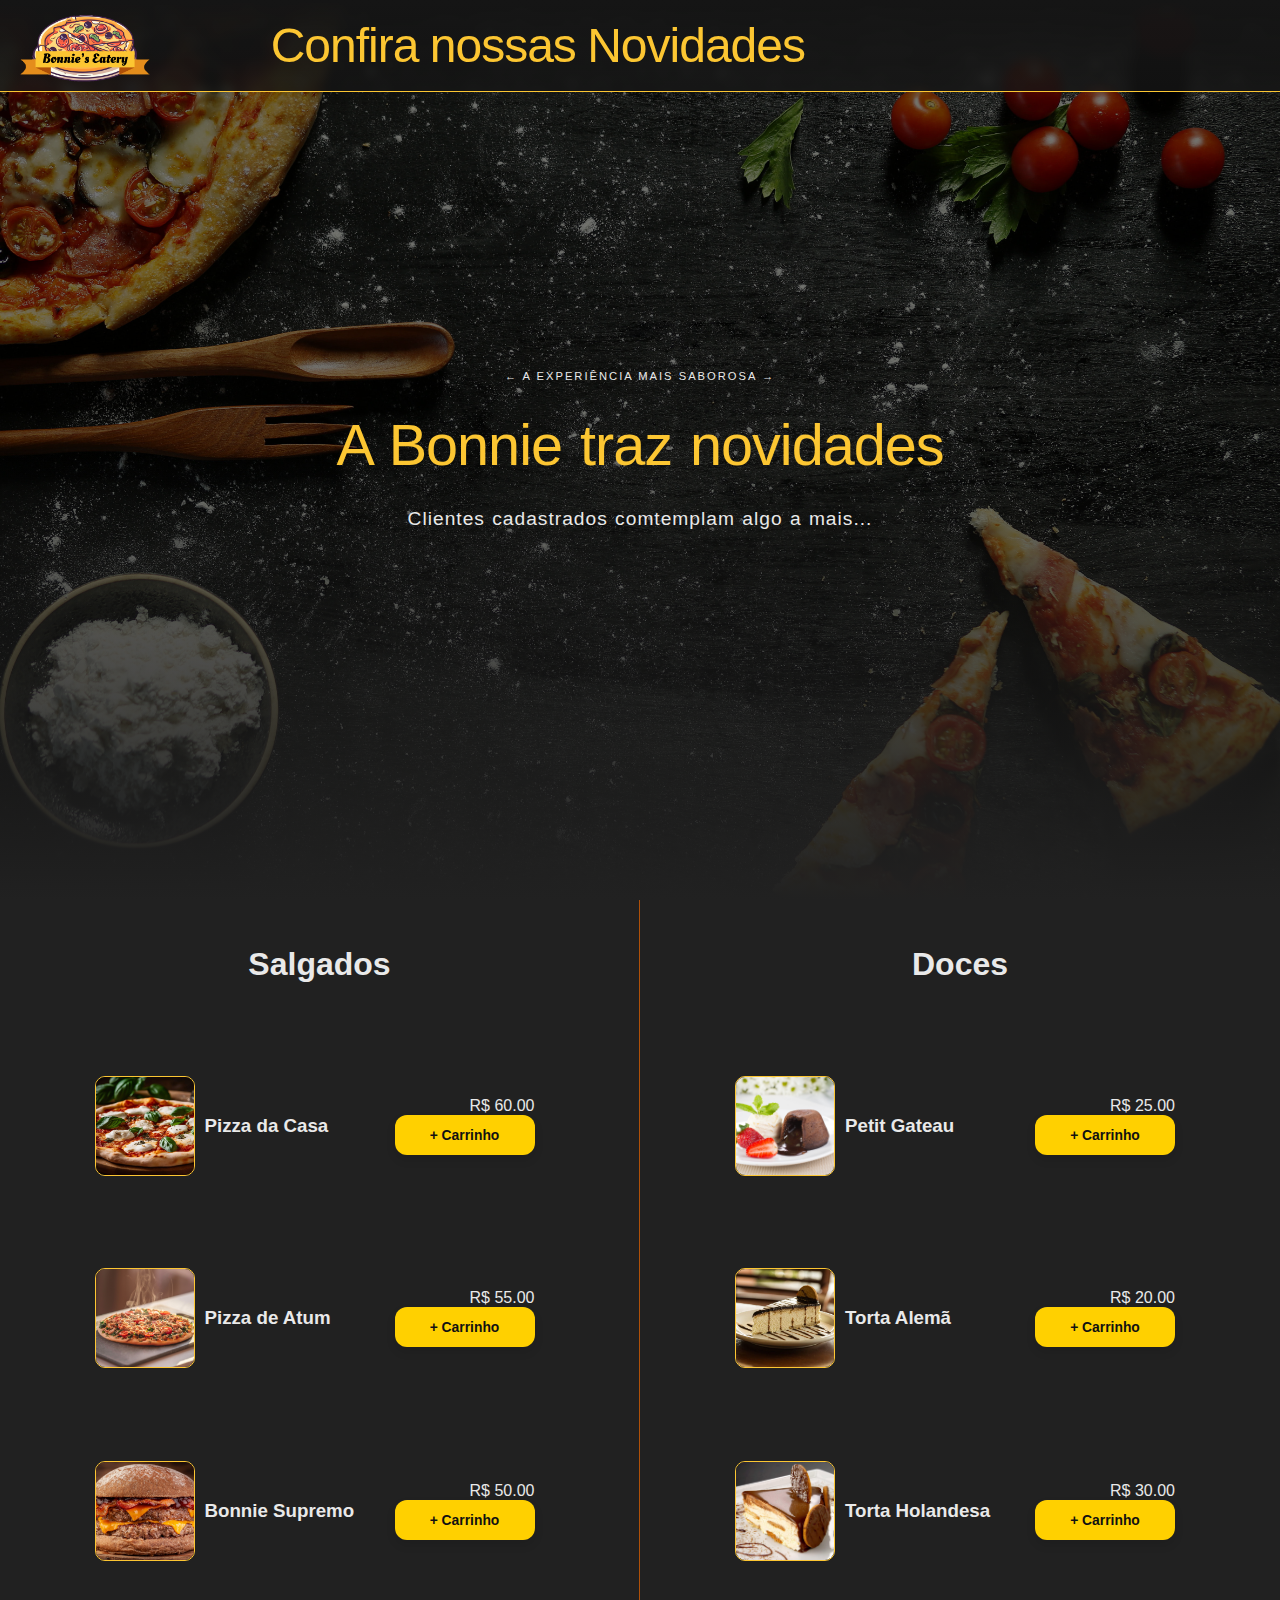
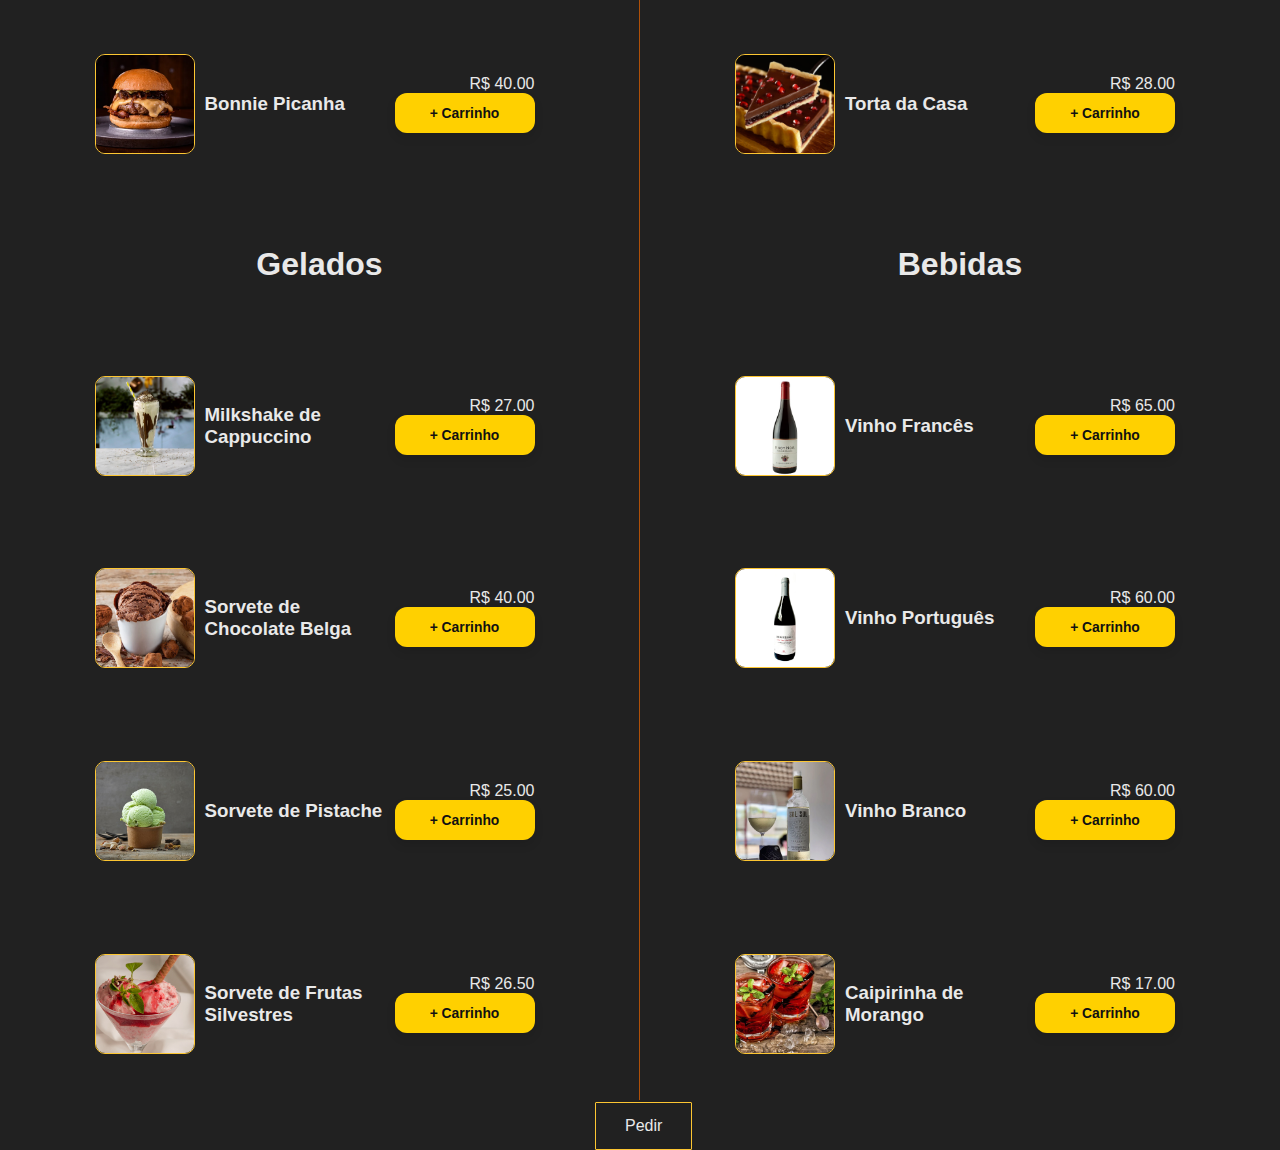
<file: Bonnie.zip2/Bonnie.zip2/Bonnie/novidades2.html>
<!DOCTYPE html>
<html lang="en">
  <head>
    <meta charset="UTF-8" />
    <meta name="viewport" content="width=device-width, initial-scale=1.0" />
    <title>BONNIE'S EATERY - Cardápio</title>
    <link rel="shortcut icon" href="src/img/iconepizza.png" />
    <link rel="stylesheet" href="src/css/novidades.css" />
    <link
      href="https://unpkg.com/boxicons@2.1.4/css/boxicons.min.css"
      rel="stylesheet" />

    <!-- fonts -->

    
    <link href="https://fonts.cdnfonts.com/css/oleo-script" rel="stylesheet" />
    <link href="https://fonts.cdnfonts.com/css/catamaran" rel="stylesheet" />
    <link href="https://fonts.cdnfonts.com/css/poppins" rel="stylesheet" />
  </head>
  <body>
    <img src="src/img/bgpizza.jpg" alt id="fundo1" />
    <div id="gradient1"></div>
    <header class="header1">
      <a href="index.html"><img src="src/img/Bonnie'seat.png" alt /></a>
      <nav>
        <div href="#home" class="nav-btn1">Confira nossas Novidades</div>
      </nav>

    </header>
    <section class="main1" id="home">
      <h4>&#8592; A EXPERIÊNCIA MAIS SABOROSA &#8594;</h4>
      <h1>A Bonnie traz novidades</h1>
      <h3>
       Clientes cadastrados comtemplam algo a mais...
      </h3>
    
    </section>


    <section class="slgdcs1" id="slgdcs">
      <div class="salgados1">
        <h1>Salgados</h1>
        <div class="minicard1"> 
          <img src="src/img/marguerita.jpg" alt>
          <div class="desc222">
            <h3>Pizza da Casa</h3>


            <div class="preco1">
              R$ 60.00
            
          
              <button class="CartBtn1">
                <span class="IconContainer1">
                  <svg xmlns="http://www.w3.org/2000/svg" height="1em"
                    viewBox="0 0 576 512" fill="rgb(17, 17, 17)" class="cart1"><path
                      d="M0 24C0 10.7 10.7 0 24 0H69.5c22 0 41.5 12.8 50.6 32h411c26.3 0 45.5 25 38.6 50.4l-41 152.3c-8.5 31.4-37 53.3-69.5 53.3H170.7l5.4 28.5c2.2 11.3 12.1 19.5 23.6 19.5H488c13.3 0 24 10.7 24 24s-10.7 24-24 24H199.7c-34.6 0-64.3-24.6-70.7-58.5L77.4 54.5c-.7-3.8-4-6.5-7.9-6.5H24C10.7 48 0 37.3 0 24zM128 464a48 48 0 1 1 96 0 48 48 0 1 1 -96 0zm336-48a48 48 0 1 1 0 96 48 48 0 1 1 0-96z"></path></svg>
                </span>
                <p class="text1">+ Carrinho</p>
              </button>
            </div>
            
            
          </div>
        </div>



        <div class="minicard1">
          <img src="src/img/pizzaatum.jpg" alt>
          <div class="desc222">
            <h3>Pizza de Atum</h3>


            <div class="preco1">
              R$ 55.00
           
              <button class="CartBtn1">
                <span class="IconContainer1">
                  <svg xmlns="http://www.w3.org/2000/svg" height="1em"
                    viewBox="0 0 576 512" fill="rgb(17, 17, 17)" class="cart1"><path
                      d="M0 24C0 10.7 10.7 0 24 0H69.5c22 0 41.5 12.8 50.6 32h411c26.3 0 45.5 25 38.6 50.4l-41 152.3c-8.5 31.4-37 53.3-69.5 53.3H170.7l5.4 28.5c2.2 11.3 12.1 19.5 23.6 19.5H488c13.3 0 24 10.7 24 24s-10.7 24-24 24H199.7c-34.6 0-64.3-24.6-70.7-58.5L77.4 54.5c-.7-3.8-4-6.5-7.9-6.5H24C10.7 48 0 37.3 0 24zM128 464a48 48 0 1 1 96 0 48 48 0 1 1 -96 0zm336-48a48 48 0 1 1 0 96 48 48 0 1 1 0-96z"></path></svg>
                </span>
                <p class="text1">+ Carrinho</p>
              </button>
            </div>
          </div>
        </div>



        <div class="minicard1">
          <img src="src/img/hamburguersupremo.jpg" alt>
          <div class="desc222">
            <h3>Bonnie Supremo</h3>


            <div class="preco1"> 
              R$ 50.00
          
              <button class="CartBtn1">
                <span class="IconContainer1">
                  <svg xmlns="http://www.w3.org/2000/svg" height="1em"
                    viewBox="0 0 576 512" fill="rgb(17, 17, 17)" class="cart1"><path
                      d="M0 24C0 10.7 10.7 0 24 0H69.5c22 0 41.5 12.8 50.6 32h411c26.3 0 45.5 25 38.6 50.4l-41 152.3c-8.5 31.4-37 53.3-69.5 53.3H170.7l5.4 28.5c2.2 11.3 12.1 19.5 23.6 19.5H488c13.3 0 24 10.7 24 24s-10.7 24-24 24H199.7c-34.6 0-64.3-24.6-70.7-58.5L77.4 54.5c-.7-3.8-4-6.5-7.9-6.5H24C10.7 48 0 37.3 0 24zM128 464a48 48 0 1 1 96 0 48 48 0 1 1 -96 0zm336-48a48 48 0 1 1 0 96 48 48 0 1 1 0-96z"></path></svg>
                </span>
                <p class="text1">+ Carrinho</p>
              </button>
            </div>
          </div>
        </div>



        <div class="minicard1">
          <img src="src/img/hamburguerpicanha.webp" alt>
          <div class="desc222">
            <h3>Bonnie Picanha</h3>

            <div class="preco1">
              R$ 40.00
           
              <button class="CartBtn1">
                <span class="IconContainer1">
                  <svg xmlns="http://www.w3.org/2000/svg" height="1em"
                    viewBox="0 0 576 512" fill="rgb(17, 17, 17)" class="cart1"><path
                      d="M0 24C0 10.7 10.7 0 24 0H69.5c22 0 41.5 12.8 50.6 32h411c26.3 0 45.5 25 38.6 50.4l-41 152.3c-8.5 31.4-37 53.3-69.5 53.3H170.7l5.4 28.5c2.2 11.3 12.1 19.5 23.6 19.5H488c13.3 0 24 10.7 24 24s-10.7 24-24 24H199.7c-34.6 0-64.3-24.6-70.7-58.5L77.4 54.5c-.7-3.8-4-6.5-7.9-6.5H24C10.7 48 0 37.3 0 24zM128 464a48 48 0 1 1 96 0 48 48 0 1 1 -96 0zm336-48a48 48 0 1 1 0 96 48 48 0 1 1 0-96z"></path></svg>
                </span>
                <p class="text1">+ Carrinho</p>
              </button>
            </div>
          </div>
        </div>
      </div>


      <div class="doces1">
        <h1>Doces</h1>
        <div class="minicard1">
          <img src="src/img/petiti.jpg" alt>
          <div class="desc222">
            <h3>Petit Gateau</h3>

            <div class="preco1">
              R$ 25.00
            
              <button class="CartBtn1">
                <span class="IconContainer1">
                  <svg xmlns="http://www.w3.org/2000/svg" height="1em"
                    viewBox="0 0 576 512" fill="rgb(17, 17, 17)" class="cart1"><path
                      d="M0 24C0 10.7 10.7 0 24 0H69.5c22 0 41.5 12.8 50.6 32h411c26.3 0 45.5 25 38.6 50.4l-41 152.3c-8.5 31.4-37 53.3-69.5 53.3H170.7l5.4 28.5c2.2 11.3 12.1 19.5 23.6 19.5H488c13.3 0 24 10.7 24 24s-10.7 24-24 24H199.7c-34.6 0-64.3-24.6-70.7-58.5L77.4 54.5c-.7-3.8-4-6.5-7.9-6.5H24C10.7 48 0 37.3 0 24zM128 464a48 48 0 1 1 96 0 48 48 0 1 1 -96 0zm336-48a48 48 0 1 1 0 96 48 48 0 1 1 0-96z"></path></svg>
                </span>
                <p class="text1">+ Carrinho</p>
              </button>
            </div>
          </div>
        </div>



        <div class="minicard1">
          <img src="src/img/tortaalema.webp" alt>
          <div class="desc222">
            <h3>Torta Alemã</h3>

            <div class="preco1">
              R$ 20.00
          
              <button class="CartBtn1">
                <span class="IconContainer1">
                  <svg xmlns="http://www.w3.org/2000/svg" height="1em"
                    viewBox="0 0 576 512" fill="rgb(17, 17, 17)" class="cart1"><path
                      d="M0 24C0 10.7 10.7 0 24 0H69.5c22 0 41.5 12.8 50.6 32h411c26.3 0 45.5 25 38.6 50.4l-41 152.3c-8.5 31.4-37 53.3-69.5 53.3H170.7l5.4 28.5c2.2 11.3 12.1 19.5 23.6 19.5H488c13.3 0 24 10.7 24 24s-10.7 24-24 24H199.7c-34.6 0-64.3-24.6-70.7-58.5L77.4 54.5c-.7-3.8-4-6.5-7.9-6.5H24C10.7 48 0 37.3 0 24zM128 464a48 48 0 1 1 96 0 48 48 0 1 1 -96 0zm336-48a48 48 0 1 1 0 96 48 48 0 1 1 0-96z"></path></svg>
                </span>
                <p class="text1">+ Carrinho</p>
              </button>
            </div>
          </div>
        </div>


        <div class="minicard1">
          <img src="src/img/tortaholandesa.avif" alt>
          <div class="desc222">
            <h3>Torta Holandesa</h3>

            <div class="preco1">
              R$ 30.00
           
              <button class="CartBtn1">
                <span class="IconContainer1">
                  <svg xmlns="http://www.w3.org/2000/svg" height="1em"
                    viewBox="0 0 576 512" fill="rgb(17, 17, 17)" class="cart1"><path
                      d="M0 24C0 10.7 10.7 0 24 0H69.5c22 0 41.5 12.8 50.6 32h411c26.3 0 45.5 25 38.6 50.4l-41 152.3c-8.5 31.4-37 53.3-69.5 53.3H170.7l5.4 28.5c2.2 11.3 12.1 19.5 23.6 19.5H488c13.3 0 24 10.7 24 24s-10.7 24-24 24H199.7c-34.6 0-64.3-24.6-70.7-58.5L77.4 54.5c-.7-3.8-4-6.5-7.9-6.5H24C10.7 48 0 37.3 0 24zM128 464a48 48 0 1 1 96 0 48 48 0 1 1 -96 0zm336-48a48 48 0 1 1 0 96 48 48 0 1 1 0-96z"></path></svg>
                </span>
                <p class="text1">+ Carrinho</p>
              </button>
            </div>
          </div>
        </div>


        <div class="minicard1">
          <img src="src/img/tortdacasa.jpg" alt>
          <div class="desc222">
            <h3>Torta da Casa</h3>

            <div class="preco1">
              R$ 28.00
          
              <button class="CartBtn1">
                <span class="IconContainer1">
                  <svg xmlns="http://www.w3.org/2000/svg" height="1em"
                    viewBox="0 0 576 512" fill="rgb(17, 17, 17)" class="cart1"><path
                      d="M0 24C0 10.7 10.7 0 24 0H69.5c22 0 41.5 12.8 50.6 32h411c26.3 0 45.5 25 38.6 50.4l-41 152.3c-8.5 31.4-37 53.3-69.5 53.3H170.7l5.4 28.5c2.2 11.3 12.1 19.5 23.6 19.5H488c13.3 0 24 10.7 24 24s-10.7 24-24 24H199.7c-34.6 0-64.3-24.6-70.7-58.5L77.4 54.5c-.7-3.8-4-6.5-7.9-6.5H24C10.7 48 0 37.3 0 24zM128 464a48 48 0 1 1 96 0 48 48 0 1 1 -96 0zm336-48a48 48 0 1 1 0 96 48 48 0 1 1 0-96z"></path></svg>
                </span>
                <p class="text1">+ Carrinho</p>
              </button>
            </div>
          </div>
        </div>
      </div>
    </section>
    <section class="gldbbd1" id="gldbbd">
      <div class="mkssrv1">
        <h1>Gelados</h1>
        <div class="minicard1">
          <img src="src/img/milkshakecaputtino.jpeg" alt>
          <div class="desc222">



            <h3>Milkshake de Cappuccino</h3>
            <div class="preco1">
              R$ 27.00
           
              <button class="CartBtn1">
                <span class="IconContainer1">
                  <svg xmlns="http://www.w3.org/2000/svg" height="1em"
                    viewBox="0 0 576 512" fill="rgb(17, 17, 17)" class="cart1"><path
                      d="M0 24C0 10.7 10.7 0 24 0H69.5c22 0 41.5 12.8 50.6 32h411c26.3 0 45.5 25 38.6 50.4l-41 152.3c-8.5 31.4-37 53.3-69.5 53.3H170.7l5.4 28.5c2.2 11.3 12.1 19.5 23.6 19.5H488c13.3 0 24 10.7 24 24s-10.7 24-24 24H199.7c-34.6 0-64.3-24.6-70.7-58.5L77.4 54.5c-.7-3.8-4-6.5-7.9-6.5H24C10.7 48 0 37.3 0 24zM128 464a48 48 0 1 1 96 0 48 48 0 1 1 -96 0zm336-48a48 48 0 1 1 0 96 48 48 0 1 1 0-96z"></path></svg>
                </span>
                <p class="text1">+ Carrinho</p>
              </button>
            </div>
          </div>
        </div>


        <div class="minicard1">
          <img src="src/img/sorvetebelga.webp" alt>
          <div class="desc222">
            <h3>Sorvete de Chocolate Belga</h3>
            <div class="preco1">
              R$ 40.00
           
              <button class="CartBtn1">
                <span class="IconContainer1">
                  <svg xmlns="http://www.w3.org/2000/svg" height="1em"
                    viewBox="0 0 576 512" fill="rgb(17, 17, 17)" class="cart1"><path
                      d="M0 24C0 10.7 10.7 0 24 0H69.5c22 0 41.5 12.8 50.6 32h411c26.3 0 45.5 25 38.6 50.4l-41 152.3c-8.5 31.4-37 53.3-69.5 53.3H170.7l5.4 28.5c2.2 11.3 12.1 19.5 23.6 19.5H488c13.3 0 24 10.7 24 24s-10.7 24-24 24H199.7c-34.6 0-64.3-24.6-70.7-58.5L77.4 54.5c-.7-3.8-4-6.5-7.9-6.5H24C10.7 48 0 37.3 0 24zM128 464a48 48 0 1 1 96 0 48 48 0 1 1 -96 0zm336-48a48 48 0 1 1 0 96 48 48 0 1 1 0-96z"></path></svg>
                </span>
                <p class="text1">+ Carrinho</p>
              </button>
            </div>
          </div>
        </div>


        <div class="minicard1">
          <img src="src/img/sorvetepistache.jpg" alt>
          <div class="desc222">
            <h3>Sorvete de Pistache</h3>
            <div class="preco1">
              R$ 25.00
           
              <button class="CartBtn1">
                <span class="IconContainer1">
                  <svg xmlns="http://www.w3.org/2000/svg" height="1em"
                    viewBox="0 0 576 512" fill="rgb(17, 17, 17)" class="cart1"><path
                      d="M0 24C0 10.7 10.7 0 24 0H69.5c22 0 41.5 12.8 50.6 32h411c26.3 0 45.5 25 38.6 50.4l-41 152.3c-8.5 31.4-37 53.3-69.5 53.3H170.7l5.4 28.5c2.2 11.3 12.1 19.5 23.6 19.5H488c13.3 0 24 10.7 24 24s-10.7 24-24 24H199.7c-34.6 0-64.3-24.6-70.7-58.5L77.4 54.5c-.7-3.8-4-6.5-7.9-6.5H24C10.7 48 0 37.3 0 24zM128 464a48 48 0 1 1 96 0 48 48 0 1 1 -96 0zm336-48a48 48 0 1 1 0 96 48 48 0 1 1 0-96z"></path></svg>
                </span>
                <p class="text1">+ Carrinho</p>
              </button>
            </div>
          </div>
        </div>


        <div class="minicard1">
          <img src="src/img/sorvetefrutassilvestres.jpg" alt>
          <div class="desc222">
            <h3>Sorvete de Frutas Silvestres</h3>

            <div class="preco1">
              R$ 26.50
           
              <button class="CartBtn1">
                <span class="IconContainer1">
                  <svg xmlns="http://www.w3.org/2000/svg" height="1em"
                    viewBox="0 0 576 512" fill="rgb(17, 17, 17)" class="cart1"><path
                      d="M0 24C0 10.7 10.7 0 24 0H69.5c22 0 41.5 12.8 50.6 32h411c26.3 0 45.5 25 38.6 50.4l-41 152.3c-8.5 31.4-37 53.3-69.5 53.3H170.7l5.4 28.5c2.2 11.3 12.1 19.5 23.6 19.5H488c13.3 0 24 10.7 24 24s-10.7 24-24 24H199.7c-34.6 0-64.3-24.6-70.7-58.5L77.4 54.5c-.7-3.8-4-6.5-7.9-6.5H24C10.7 48 0 37.3 0 24zM128 464a48 48 0 1 1 96 0 48 48 0 1 1 -96 0zm336-48a48 48 0 1 1 0 96 48 48 0 1 1 0-96z"></path></svg>
                </span>
                <p class="text1">+ Carrinho</p>
              </button>
            </div>
          </div>
        </div>
      </div>


      <div class="cffgrl1">
        <h1>Bebidas</h1>
        <div class="minicard1">
          <img src="src/img/vinhofrances.webp" alt>
          <div class="desc222">
            <h3>Vinho Francês</h3>
            <div class="preco1">
              R$ 65.00
           
              <button class="CartBtn1">
                <span class="IconContainer1">
                  <svg xmlns="http://www.w3.org/2000/svg" height="1em"
                    viewBox="0 0 576 512" fill="rgb(17, 17, 17)" class="cart1"><path
                      d="M0 24C0 10.7 10.7 0 24 0H69.5c22 0 41.5 12.8 50.6 32h411c26.3 0 45.5 25 38.6 50.4l-41 152.3c-8.5 31.4-37 53.3-69.5 53.3H170.7l5.4 28.5c2.2 11.3 12.1 19.5 23.6 19.5H488c13.3 0 24 10.7 24 24s-10.7 24-24 24H199.7c-34.6 0-64.3-24.6-70.7-58.5L77.4 54.5c-.7-3.8-4-6.5-7.9-6.5H24C10.7 48 0 37.3 0 24zM128 464a48 48 0 1 1 96 0 48 48 0 1 1 -96 0zm336-48a48 48 0 1 1 0 96 48 48 0 1 1 0-96z"></path></svg>
                </span>
                <p class="text1">+ Carrinho</p>
              </button>
            </div>
          </div>
        </div>



        <div class="minicard1">
          <img src="src/img/vinhoportugues.jpg" alt>
          <div class="desc222">
            <h3>Vinho Português</h3>
            <div class="preco1">
              R$ 60.00
           
              <button class="CartBtn1">
                <span class="IconContainer1">
                  <svg xmlns="http://www.w3.org/2000/svg" height="1em"
                    viewBox="0 0 576 512" fill="rgb(17, 17, 17)" class="cart1"><path
                      d="M0 24C0 10.7 10.7 0 24 0H69.5c22 0 41.5 12.8 50.6 32h411c26.3 0 45.5 25 38.6 50.4l-41 152.3c-8.5 31.4-37 53.3-69.5 53.3H170.7l5.4 28.5c2.2 11.3 12.1 19.5 23.6 19.5H488c13.3 0 24 10.7 24 24s-10.7 24-24 24H199.7c-34.6 0-64.3-24.6-70.7-58.5L77.4 54.5c-.7-3.8-4-6.5-7.9-6.5H24C10.7 48 0 37.3 0 24zM128 464a48 48 0 1 1 96 0 48 48 0 1 1 -96 0zm336-48a48 48 0 1 1 0 96 48 48 0 1 1 0-96z"></path></svg>
                </span>
                <p class="text1">+ Carrinho</p>
              </button>
            </div>
          </div>
        </div>


        <div class="minicard1">
          <img src="src/img/vinhobranco.webp" alt>
          <div class="desc222">
            <h3>Vinho Branco</h3>

            <div class="preco1">
              R$ 60.00
          
              <button class="CartBtn1">
                <span class="IconContainer1">
                  <svg xmlns="http://www.w3.org/2000/svg" height="1em"
                    viewBox="0 0 576 512" fill="rgb(17, 17, 17)" class="cart1"><path
                      d="M0 24C0 10.7 10.7 0 24 0H69.5c22 0 41.5 12.8 50.6 32h411c26.3 0 45.5 25 38.6 50.4l-41 152.3c-8.5 31.4-37 53.3-69.5 53.3H170.7l5.4 28.5c2.2 11.3 12.1 19.5 23.6 19.5H488c13.3 0 24 10.7 24 24s-10.7 24-24 24H199.7c-34.6 0-64.3-24.6-70.7-58.5L77.4 54.5c-.7-3.8-4-6.5-7.9-6.5H24C10.7 48 0 37.3 0 24zM128 464a48 48 0 1 1 96 0 48 48 0 1 1 -96 0zm336-48a48 48 0 1 1 0 96 48 48 0 1 1 0-96z"></path></svg>
                </span>
                <p class="text1">+ Carrinho</p>
              </button>
            </div>
          </div>
        </div>


        <div class="minicard1">
          <img src="src/img/caipirinha.webp" alt>
          <div class="desc222">
            <h3>Caipirinha de Morango</h3>
            <div class="preco1">
              R$ 17.00
           
              <button class="CartBtn1">
                <span class="IconContainer1">
                  <svg xmlns="http://www.w3.org/2000/svg" height="1em"
                    viewBox="0 0 576 512" fill="rgb(17, 17, 17)" class="cart1"><path
                      d="M0 24C0 10.7 10.7 0 24 0H69.5c22 0 41.5 12.8 50.6 32h411c26.3 0 45.5 25 38.6 50.4l-41 152.3c-8.5 31.4-37 53.3-69.5 53.3H170.7l5.4 28.5c2.2 11.3 12.1 19.5 23.6 19.5H488c13.3 0 24 10.7 24 24s-10.7 24-24 24H199.7c-34.6 0-64.3-24.6-70.7-58.5L77.4 54.5c-.7-3.8-4-6.5-7.9-6.5H24C10.7 48 0 37.3 0 24zM128 464a48 48 0 1 1 96 0 48 48 0 1 1 -96 0zm336-48a48 48 0 1 1 0 96 48 48 0 1 1 0-96z"></path></svg>
                </span>
                <p class="text1">+ Carrinho</p>
              </button>
            </div>
          </div>
        </div>
      </div>
     
    </section>
    <a href="order.html" class="btnmenu11">Pedir</a>
    <!-- promos -->

 
  </body>
</html>
</file>
<file: Bonnie.zip2/Bonnie/src/css/login.css>
* {
  margin: 0;
  padding: 0;
  box-sizing: border-box;
  font-family: var(--font-default);
  color: var(--white);
  scroll-behavior: smooth;
}

:root {
  /* fonts */
  --font-title: "Oleo Script", sans-serif;
  --font-subtitle: "Catamaran", sans-serif;
  --font-default: "Poppins", sans-serif;
}

h1,
h3 {
  user-select: none;
}

body {
  background-color: var(--bg-color);
  height: 90vh;
  
}

a {
  text-decoration: none;
}

.x {
  position: absolute;
  top: 0;
  left: 0;
  width: 100%;
  height: 90vh;
  user-select: none;
  display: flex;
  flex-direction: column;
  align-items: center;
  justify-content: center;
  overflow: hidden;
}

.x h1 {
  font-family: var(--font-title);
  color: var(--yellow);
  font-size: 3.6em;
  word-spacing: 3px;
  letter-spacing: -1px;
  font-weight: 100;
  margin-bottom: 500px;
  overflow: hidden;
}

:root {
  /* fonts */
  --font-title: "Oleo Script", sans-serif;
  --font-subtitle: "Catamaran", sans-serif;
  --font-default: "Poppins", sans-serif;

  /* colors */
  --bg-color: #212121;
  --yellow: #fcc632;
  --orange: #e48d1c;
  --brown: #af5008;
  --gray: #c0c0c0;
  --white: #e9e9e9;
}



::-webkit-scrollbar {
  width: 5px;
  background-color: transparent;
}

::-webkit-scrollbar-track {
  color: transparent;
  background-color: var(--bg-color);
}

::-webkit-scrollbar-thumb {
  border-radius: 2px;
  background-color: var(--orange);
}




#fundooo {
  position: absolute;
  top: 0;
  left: 0;
  width: 100%;
  height: 100%;
  filter: brightness(60%);
 
  z-index: -2; 
   
}

#gradienttt {
  position: absolute;
  top: 0;
  left: 0;
  width: 100%;
  height: 100%;
  background: linear-gradient(
    transparent 0%,
    transparent 60%,
    var(--bg-color) 100%
  );
}

.topbarrr {
  margin-left: 0%;
  position: relative;
  display: flex;
  align-items: center;
  justify-content: space-between;
  top: 0;
  left: 50;
  width: 100%;
  border-bottom: 1px solid var(--yellow);
  height: 40px;
  cursor: default;
  z-index: 99;
}

.left-infooo {
  display: flex;
}

.left-infooo p {
  font-size: 0.7em;
  margin-left: 12.5px;
  margin-right: 12.5px;
}

.left-infooo p i {
  position: relative;
  top: 0.1em;
  font-size: 1.2em;
}

.right-infooo {
  display: flex;
}

.right-infooo p {
  font-size: 0.7em;
  margin-left: 12.5px;
  margin-right: 12.5px;
}

.right-infooo p i {
  position: relative;
  top: 0.1em;
  font-size: 1.2em;
}

.space h1 {
  position: relative;
  width: 50%;
  background-color: var(--bg-color);
  height: 15%;
  font-size: 2.5em;
  font-weight: 500;
  display: flex;
  align-items: center;
  justify-content: center;
  border-bottom-right-radius: 20px;
  border-bottom-left-radius: 20px;
  border-bottom: 1px solid var(--yellow);
  border-left: 1px solid var(--yellow);
  border-right: 1px solid var(--yellow);
}

.contacttt {
  margin-left: 25%;
  display: flex;
  align-items: center;
  position: relative;
  width: 50%;
  height: 100%;
  right: 0;
  justify-content: center;
}

.containerctttt {
  width: 450px;
  height: 400px;
  display: flex;
  align-items: center;
  justify-content: center;
  position: relative;
  padding-top: 2px;
  border-radius: 15px;
  border: 1px solid yellow;
  background: linear-gradient(to right, var(--orange), var(--brown));
  box-shadow: rgba(0, 0, 0, 0.24) 0px 3px 8px;
}

.containerctttt form .descrrr {
  font-size: 20px;
  font-weight: 500;
  color: #e8e8e8;
  margin-bottom: 25px;
  margin-top: 25px;
  text-align: center;
}

.formuuu {
  display: flex;

  flex-direction: column;
}

.inputtt,
textarea {
  margin: 1em 0 1em 0;
  width: 300px;
  position: relative;
}

.inputtt input,
textarea {
  font-size: 100%;
  padding: 0.7em;
  outline: none;
  color: #e8e8e8;
  border: none;
  border-bottom: 2px solid #e8e8e8;
  background: transparent;
  border-radius: none;
  width: 100%;
  resize: none;
}

.inputtt label {
  font-size: 100%;
  position: absolute;
  left: 0;
  color: #e8e8e8;
  padding: 0.7em;
  margin-left: 0.1em;
  pointer-events: none;
  transition: all 0.5s ease;
  text-transform: uppercase;
}

.inputtt :is(input:focus, input:valid) ~ label {
  transform: translateY(-50%) scale(0.9);
  margin: 0em;
  padding: 0.4em;
  background: transparent;
}

.inputtt textarea:focus ~ label,
.inputtt textarea:valid ~ label {
  transform: translateY(-50%) scale(0.9);
  margin: 0em;
  padding: 0.4em;
  background: transparent;
}

.inputGroup :is(input:focus, input:valid) {
  border-color: rgb(37, 37, 211);
}

.formuuu button {
  color: #e8e8e8;
  font-size: 20px;
  align-self: flex-start;
  padding: 0.6em;
  border: none;
  cursor: pointer;
  margin-bottom: 50px;
  background: transparent;
  transition: all 0.3s ease-in-out;
  position: relative;
  overflow: hidden;
}

.formuuu button:before {
  content: "";
  position: absolute;
  bottom: 100%;
  left: 0;
  width: 100%;
  height: 100%;
  background-color: #e8e8e8;
  opacity: 0;
  transition: opacity 0.3s ease-in-out;
}

.formuuu button:hover:before {
  opacity: 0.2;
}

.formuuu button:hover {
  transform: translateY(-3px);
  box-shadow: 0 5px 15px rgba(0, 0, 0, 0.3);
}

.header {
  position: sticky;
  top: 0;
  padding-top: 10px;
  padding-bottom: 10px;
  height: auto;
  background: linear-gradient(rgba(21, 21, 21, 1) 0%, transparent 510%);
  backdrop-filter: blur(5px);
  display: flex;
  align-items: center;
  justify-content: space-between;
  z-index: 99;
  border-bottom: 1px solid var(--yellow);
}

.header a img {
  position: relative;
  top: 5px;
  margin-left: 20px;
  width: 130px;
  height: auto;
}
</file>
<file: Bonnie.zip2/Bonnie.zip2/Bonnie/src/css/login.css>
* {
  margin: 0;
  padding: 0;
  box-sizing: border-box;
  font-family: var(--font-default);
  color: var(--white);
  scroll-behavior: smooth;
}

:root {
  /* fonts */
  --font-title: "Oleo Script", sans-serif;
  --font-subtitle: "Catamaran", sans-serif;
  --font-default: "Poppins", sans-serif;
}

h1,
h3 {
  user-select: none;
}

body {
  background-color: var(--bg-color);
  height: 90vh;
  
}

a {
  text-decoration: none;
}

.x {
  position: absolute;
  top: 0;
  left: 0;
  width: 100%;
  height: 90vh;
  user-select: none;
  display: flex;
  flex-direction: column;
  align-items: center;
  justify-content: center;
  overflow: hidden;
}

.x h1 {
  font-family: var(--font-title);
  color: var(--yellow);
  font-size: 3.6em;
  word-spacing: 3px;
  letter-spacing: -1px;
  font-weight: 100;
  margin-bottom: 440px;
  overflow: hidden;
}

:root {
  /* fonts */
  --font-title: "Oleo Script", sans-serif;
  --font-subtitle: "Catamaran", sans-serif;
  --font-default: "Poppins", sans-serif;

  /* colors */
  --bg-color: #212121;
  --yellow: #fcc632;
  --orange: #e48d1c;
  --brown: #af5008;
  --gray: #c0c0c0;
  --white: #e9e9e9;
}



::-webkit-scrollbar {
  width: 5px;
  background-color: transparent;
}

::-webkit-scrollbar-track {
  color: transparent;
  background-color: var(--bg-color);
}

::-webkit-scrollbar-thumb {
  border-radius: 2px;
  background-color: var(--orange);
}




#fundooo {
  position: absolute;
  top: 0;
  left: 0;
  width: 100%;
  height: 100%;
  filter: brightness(90%);
 
  z-index: -2; 
   
}

#gradienttt {
  position: absolute;
  top: 0;
  left: 0;
  width: 100%;
  height: 100%;
  background: linear-gradient(
    transparent 0%,
    transparent 60%,
    var(--bg-color) 100%
  );
}

.topbarrr {
  margin-left: 0%;
  position: relative;
  display: flex;
  align-items: center;
  justify-content: space-between;
  top: 0;
  left: 50;
  width: 100%;
  border-bottom: 1px solid var(--yellow);
  height: 40px;
  cursor: default;
  z-index: 99;
}

.left-infooo {
  display: flex;
}

.left-infooo p {
  font-size: 0.7em;
  margin-left: 12.5px;
  margin-right: 12.5px;
}

.left-infooo p i {
  position: relative;
  top: 0.1em;
  font-size: 1.2em;
}

.right-infooo {
  display: flex;
}

.right-infooo p {
  font-size: 0.7em;
  margin-left: 12.5px;
  margin-right: 12.5px;
}

.right-infooo p i {
  position: relative;
  top: 0.1em;
  font-size: 1.2em;
}

.space h1 {
  position: relative;
  width: 50%;
  background-color: var(--bg-color);
  height: 15%;
  font-size: 2.5em;
  font-weight: 500;
  display: flex;
  align-items: center;
  justify-content: center;
  border-bottom-right-radius: 20px;
  border-bottom-left-radius: 20px;
  border-bottom: 1px solid var(--yellow);
  border-left: 1px solid var(--yellow);
  border-right: 1px solid var(--yellow);
}

.contacttt {
  margin-left: 25%;
  display: flex;
  align-items: center;
  position: relative;
  width: 50%;
  height: 100%;
  right: 0;
  justify-content: center;
}

.containerctttt {
  width: 450px;
  height: 400px;
  display: flex;
  align-items: center;
  justify-content: center;
  position: relative;
  padding-top: 2px;
  border-radius: 15px;
  border: 1px solid yellow;
  background: linear-gradient(to right, var(--orange), var(--brown));
  box-shadow: rgba(0, 0, 0, 0.24) 0px 3px 8px;
}

.containerctttt form .descrrr {
  font-size: 20px;
  font-weight: 500;
  color: #e8e8e8;
  margin-bottom: 25px;
  margin-top: 25px;
  text-align: center;
}

.formuuu {
  display: flex;

  flex-direction: column;
}

.inputtt,
textarea {
  margin: 1em 0 1em 0;
  width: 300px;
  position: relative;
}

.inputtt input,
textarea {
  font-size: 100%;
  padding: 0.7em;
  outline: none;
  color: #e8e8e8;
  border: none;
  border-bottom: 2px solid #e8e8e8;
  background: transparent;
  border-radius: none;
  width: 100%;
  resize: none;
}

.inputtt label {
  font-size: 100%;
  position: absolute;
  left: 0;
  color: #e8e8e8;
  padding: 0.7em;
  margin-left: 0.1em;
  pointer-events: none;
  transition: all 0.5s ease;
  text-transform: uppercase;
}

.inputtt :is(input:focus, input:valid) ~ label {
  transform: translateY(-50%) scale(0.9);
  margin: 0em;
  padding: 0.4em;
  background: transparent;
}

.inputtt textarea:focus ~ label,
.inputtt textarea:valid ~ label {
  transform: translateY(-50%) scale(0.9);
  margin: 0em;
  padding: 0.4em;
  background: transparent;
}

.inputGroup :is(input:focus, input:valid) {
  border-color: rgb(37, 37, 211);
}

.formuuu button {
  color: #e8e8e8;
  font-size: 20px;
  align-self: flex-start;
  padding: 0.6em;
  border: none;
  cursor: pointer;
  margin-bottom: 50px;
  background: transparent;
  transition: all 0.3s ease-in-out;
  position: relative;
  overflow: hidden;
}

.formuuu button:before {
  content: "";
  position: absolute;
  bottom: 100%;
  left: 0;
  width: 100%;
  height: 100%;
  background-color: #e8e8e8;
  opacity: 0;
  transition: opacity 0.3s ease-in-out;
}

.formuuu button:hover:before {
  opacity: 0.2;
}

.formuuu button:hover {
  transform: translateY(-3px);
  box-shadow: 0 5px 15px rgba(0, 0, 0, 0.3);
}

.header {
  position: sticky;
  top: 0;
  padding-top: 10px;
  padding-bottom: 10px;
  height: auto;
  background: linear-gradient(rgba(21, 21, 21, 1) 0%, transparent 510%);
  backdrop-filter: blur(5px);
  display: flex;
  align-items: center;
  justify-content: space-between;
  z-index: 99;
  border-bottom: 1px solid var(--yellow);
}

.header a img {
  position: relative;
  top: 5px;
  margin-left: 20px;
  width: 130px;
  height: auto;
}
</file>
<file: Bonnie.zip2/Bonnie/src/css/order.css>
* {
    margin: 0;
    padding: 0;
    box-sizing: border-box;
    font-family: var(--font-default);
    color: var(--white);
    scroll-behavior: smooth;
}

h1,
h3 {
    user-select: none;
}

body {
    margin: 0;
    background-color: var(--bg-color);
    height: 100vh;
}

a {
    text-decoration: none;
}

:root {
    /* fonts */
    --font-title: "Oleo Script", sans-serif;
    --font-subtitle: "Catamaran", sans-serif;
    --font-default: "Poppins", sans-serif;

    /* colors */
    --bg-color: #212121;
    --yellow: #fcc632;
    --orange: #e48d1c;
    --brown: #af5008;
    --gray: #c0c0c0;
    --white: #e9e9e9;
}

::-webkit-scrollbar {
    width: 5px;
    background-color: transparent;
}

::-webkit-scrollbar-track {
    color: transparent;
    background-color: var(--bg-color);
}

::-webkit-scrollbar-thumb {
    border-radius: 2px;
    background-color: var(--orange);
}

#fundo {
    position: absolute;
    top: 0;
    left: 0;
    width: 100%;
    height: 100%;
    filter: brightness(25%);
    object-fit: cover;
    z-index: -2;
}

h1 {
    position: absolute;
    font-family: var(--font-subtitle);
    font-weight: 500;
    letter-spacing: 2px;
    font-style: italic;
    width: 100%;
    height: 30%;
    display: flex;
    align-items: center;
    justify-content: center;
}

.formulario {
    position: absolute;
    top: 30%;
    width: 100%;
    height: auto;
    display: flex;
    justify-content: center;
}

.modal {
    width: fit-content;
    height: fit-content;
    background: #FFFFFF;
    box-shadow: 0px 187px 75px rgba(0, 0, 0, 0.01), 0px 105px 63px rgba(0, 0, 0, 0.05), 0px 47px 47px rgba(0, 0, 0, 0.09), 0px 12px 26px rgba(0, 0, 0, 0.1), 0px 0px 0px rgba(0, 0, 0, 0.1);
    border-radius: 26px;
    max-width: 450px;
}

.form {
    display: flex;
    flex-direction: column;
    gap: 20px;
    padding: 20px;
}

.payment--options {
    width: calc(100% - 40px);
    display: grid;
    grid-template-columns: 33% 34% 33%;
    gap: 20px;
    padding: 10px;
}

.payment--options button {
    height: 55px;
    background: #F2F2F2;
    border-radius: 11px;
    padding: 0;
    border: 0;
    outline: none;
}

.payment--options button svg {
    height: 18px;
}

.payment--options button:last-child svg {
    height: 22px;
}

.separator {
    width: calc(100% - 20px);
    display: grid;
    grid-template-columns: 1fr 2fr 1fr;
    gap: 10px;
    color: #8B8E98;
    margin: 0 10px;
}

.separator>p {
    word-break: keep-all;
    display: block;
    text-align: center;
    font-weight: 600;
    font-size: 11px;
    margin: auto;
}

.separator .line {
    display: inline-block;
    width: 100%;
    height: 1px;
    border: 0;
    background-color: #e8e8e8;
    margin: auto;
}

.credit-card-info--form {
    display: flex;
    flex-direction: column;
    gap: 15px;
}

.input_container {
    width: 100%;
    height: fit-content;
    display: flex;
    flex-direction: column;
    gap: 5px;
}

.split {
    display: grid;
    grid-template-columns: 4fr 2fr;
    gap: 15px;
}

.split input {
    width: 100%;
}

.input_label {
    font-size: 10px;
    color: #8B8E98;
    font-weight: 600;
}

.input_field {
    width: auto;
    height: 40px;
    padding: 0 0 0 16px;
    border-radius: 9px;
    outline: none;
    background-color: #F2F2F2;
    border: 1px solid #e5e5e500;
    transition: all 0.3s cubic-bezier(0.15, 0.83, 0.66, 1);
}

.input_field:focus {
    border: 1px solid transparent;
    box-shadow: 0px 0px 0px 2px #242424;
    background-color: transparent;
}

.purchase--btn {
    height: 55px;
    background: #F2F2F2;
    border-radius: 11px;
    border: 0;
    outline: none;
    color: #ffffff;
    font-size: 13px;
    font-weight: 700;
    background: linear-gradient(180deg, #363636 0%, #1B1B1B 50%, #000000 100%);
    box-shadow: 0px 0px 0px 0px #FFFFFF, 0px 0px 0px 0px #000000;
    transition: all 0.3s cubic-bezier(0.15, 0.83, 0.66, 1);
}

.purchase--btn:hover {
    box-shadow: 0px 0px 0px 2px #FFFFFF, 0px 0px 0px 4px #0000003a;
}

/* Reset input number styles */
.input_field::-webkit-outer-spin-button,
.input_field::-webkit-inner-spin-button {
    -webkit-appearance: none;
    margin: 0;
}
</file>
<file: Bonnie.zip2/Bonnie.zip2/Bonnie/src/css/novidades.css>
* {
    margin: 0;
    padding: 0;
    box-sizing: border-box;
    font-family: var(--font-default);
    color: var(--white);
    scroll-behavior: smooth;
  }
  
  h1,
  h3 {
    user-select: none;
  }
  
  body {
    margin: 0;
    background-color: var(--bg-color);
    height: 100vh;
  }
  
  a {
    text-decoration: none;
  }
  
  :root {
    /* fonts */
    --font-title: "Oleo Script", sans-serif;
    --font-subtitle: "Catamaran", sans-serif;
    --font-default: "Poppins", sans-serif;
  
    /* colors */
    --bg-color: #212121;
    --yellow: #fcc632;
    --orange: #e48d1c;
    --brown: #af5008;
    --gray: #c0c0c0;
    --white: #e9e9e9;
  }
  
  ::-webkit-scrollbar {
    width: 5px;
    background-color: transparent;
  }
  
  ::-webkit-scrollbar-track {
    color: transparent;
    background-color: var(--bg-color);
  }
  
  ::-webkit-scrollbar-thumb {
    border-radius: 2px;
    background-color: var(--orange);
  }
  
  #fundo1 {
    position: absolute;
    top: 0;
    left: 0;
    width: 100%;
    height: 100%;
    filter: brightness(45%);
    object-fit: cover;
    z-index: -2;
  }
  
  #gradient1 {
    position: absolute;
    top: 0;
    left: 0;
    width: 100%;
    height: 100%;
    background: linear-gradient(transparent 0%,
        transparent 50%,
        var(--bg-color) 100%);
  }
  
  .header1 {
    position: sticky;
    top: 0;
    padding-top: 10px;
    padding-bottom: 10px;
    height: auto;
    background: linear-gradient(rgba(21, 21, 21, 1) 0%, transparent 510%);
    backdrop-filter: blur(5px);
    display: flex;
    align-items: center;
    justify-content: space-between;
    z-index: 99;
    border-bottom: 1px solid var(--yellow);
  }
  
  .header1 a img {
    position: relative;
    top: 5px;
    margin-left: 20px;
    width: 130px;
    height: auto;
  }
  
  .nav-btn1 {
    position: relative;
    font-family: var(--font-default);
    margin-right: 10px;
    margin-left: 10px;
    font-size: 1em;
    transition: 0.2s;
    user-select: none;
    padding-right: 465px;
  
    font-family: var(--font-title);
    color: var(--yellow);
    font-size: 3.0em;
    word-spacing: -1px;
    letter-spacing: -1px;
  }
  
  .nav-btn1::before {
    content: "";
    position: absolute;
    bottom: -4px;
    height: 2px;
    width: 0;
    transition: 0.5s ease;
  }
  
  .nav-btn1:hover::before {
    width: 100%;
  }
  
  .main1 {
    position: absolute;
    top: 0;
    left: 0;
    width: 100%;
    height: 100vh;
    user-select: none;
    display: flex;
    flex-direction: column;
    align-items: center;
    justify-content: center;
  }
  
  .main1 h4 {
    font-family: var(--font-subtitle);
    font-weight: 200;
    font-size: 0.7em;
    letter-spacing: 2px;
    margin-bottom: 30px;
  }
  
  .main1 h1 {
    font-family: var(--font-title);
    color: var(--yellow);
    font-size: 3.6em;
    word-spacing: 3px;
    letter-spacing: -1px;
    font-weight: 100;
    margin-bottom: 15px;
  }
  
  .main1 h3 {
    font-size: 1.2em;
    font-weight: 200;
    letter-spacing: 1px;
    word-spacing: 1px;
    margin-top: 15px;
    font-family: var(--font-subtitle);
  }
  
  .menu1 {
    position: absolute;
    top: 300%;
    width: 100%;
    height: 100vh;
    text-align: center;
  }
  
  .menu1 h1 {
    position: relative;
    top: 0;
    display: flex;
    align-items: center;
    text-align: center;
    justify-content: center;
    height: 13%;
    font-size: 2.5em;
    font-weight: 500;
  }
  
  .content1 {
    position: relative;
    user-select: none;
    bottom: 0;
    width: 100%;
    /* background-color: lime; */
    height: 70%;
    display: flex;
    align-items: center;
    justify-content: space-around;
  }
  
  .content1 .card1 {
    position: relative;
    display: flex;
    align-items: center;
    justify-content: center;
    border-radius: 1px;
    border: 2px solid var(--yellow);
    width: 300px;
    height: 400px;
    border-radius: 15px;
    transition: 0.2s ease-in-out;
  }
  
  .content1 a:first-child .card1 {
    background: linear-gradient(135deg, #9d6350 0%, #934510 100%);
  }
  
  .content1 a:first-child .card1 img {
    position: relative;
    width: 90%;
    height: auto;
    filter: brightness(80%);
    filter: drop-shadow(5px 10px 5px var(--bg-color));
  }
  
  .content1 a:nth-child(2) .card1 {
    background: linear-gradient(135deg, #97e795 0%, #41a553 100%);
  }
  
  .content1 a:nth-child(2) .card1 img {
    position: relative;
    left: 00%;
    width: 90%;
    height: auto;
    object-fit: cover;
    filter: brightness(80%);
    filter: drop-shadow(5px 10px 5px var(--bg-color));
  }
  
  .content1 a:nth-child(3) .card1 {
    background: linear-gradient(135deg, #e48d1c 0%, #c35b08);
  }
  
  .content1 a:nth-child(3) .card1 img {
    position: relative;
    width: 90%;
    height: auto;
    filter: brightness(80%);
    filter: drop-shadow(5px 10px 5px var(--bg-color));
  }
  
  .content1 a:nth-child(4) .card1 {
    background: linear-gradient(135deg, #e9a5e7 0%, #a583b4);
  }
  
  .content1 a:nth-child(4) .card1 img {
    position: relative;
    width: 90%;
    height: auto;
    filter: drop-shadow(5px 10px 5px var(--bg-color));
  }
  
  .content1 .card1 img {
    position: absolute;
    z-index: 5;
    top: 0;
    left: 0;
    width: 300px;
    height: 100%;
    object-fit: cover;
    transition: 0.3s ease-in-out;
  }
  
  .desc1 {
    position: absolute;
    display: flex;
    user-select: none;
    flex-direction: column;
    align-items: center;
    justify-content: center;
    height: 190px;
    bottom: 0;
    opacity: 0;
    z-index: 99;
    background-color: var(--orange);
    transition: 0.2s ease-in-out;
    border-bottom-left-radius: 15px;
    border-bottom-right-radius: 15px;
    border-top: 2px solid var(--brown);
  }
  
  .desc1 h3 {
    font-size: 2em;
  }
  
  .desc1 h5 {
    color: var(--white);
    text-decoration: line-through;
    text-decoration-color: var(--bg-color);
  }
  
  .desc1 .p1 {
    padding-left: 10px;
    padding-right: 10px;
  }
  
  .card1 .p1 {
    position: absolute;
    top: 10px;
    transition: 0.2s ease-in-out;
    font-size: 1.5em;
    letter-spacing: 1px;
    font-family: var(--font-subtitle);
  }
  
  .content1 .card1:hover .p1 {
    font-size: 0em;
  }
  
  .content1 .card1:hover {
    transform: translateY(-15px);
  }
  
  .content1 .card1:hover .desc1 {
    opacity: 1;
  }
  
  .content1 .card1:hover img {
    filter: brightness(100%);
    transform: translateY(-50%);
  }
  
  #burgerr {
    position: absolute;
    width: 600px;
    filter: brightness(20%);
    left: 40%;
    z-index: -5;
    height: auto;
  }
  
  #coffeee {
    position: absolute;
    filter: brightness(20%);
    right: 0;
    width: 500px;
    z-index: -5;
    height: auto;
  }
  
  #coffeejarr {
    position: absolute;
    filter: brightness(20%);
    left: 20%;
    bottom: 0;
    width: 200px;
    z-index: -5;
    height: auto;
  }
  
  #friess {
    position: absolute;
    left: 0%;
    filter: brightness(20%);
    z-index: -5;
    top: 0;
    width: 500px;
    height: auto;
  }
  
  .slgdcs1 {
    position: absolute;
    top: 100%;
    width: 100%;
    height: 100vh;
    display: flex;
  }
  
  .salgados1,
  .doces1,
  .mkssrv1,
  .cffgrl1 {
    position: relative;
    width: 50%;
    height: 100%;
    display: flex;
    align-items: center;
    justify-content: space-around;
    flex-direction: column;
  }
  
  .salgados1 {
    border-right: 1px solid var(--brown);
  }
  
  .minicard1 {
    overflow: hidden;
    width: 450px;
    height: 100px;
    display: flex;
    /* background-color: lime; */
  }
  
  .minicard1 img {
    position: relative;
    width: 100px;
    height: 100px;
    border-radius: 10px;
    object-fit: cover;
    border: 1px solid var(--yellow);
  }
  
  .gldbbd1 {
    position: absolute;
    top: 200%;
    width: 100%;
    height: 100vh;
    display: flex;
  }
  
  .mkssrv1 {
    border-right: 1px solid var(--brown);
  }
  
  .desc222 {
    position: relative;
    width: 350px;
    height: 100%;
    padding: 10px;
    display: flex;
    align-items: center;
    justify-content: space-between;
  }
  .preco2 {
    display: flex;
    flex-direction: column;
    justify-content: end;
    text-align: right;
  
  
    text-decoration: line-through;
    text-decoration-color: var(--orange);
  }
  
  .preco1{
    display: flex;
    flex-direction: column;
    justify-content: end;
    text-align: right;
  
    
    text-decoration: none;
  
  }
  .CartBtn1 {
    width: 140px;
    height: 40px;
    border-radius: 12px;
    border: none;
    background-color: rgb(255, 208, 0);
    display: flex;
    align-items: center;
    justify-content: center;
    cursor: pointer;
    transition-duration: .5s;
    overflow: hidden;
    box-shadow: 0px 5px 10px rgba(0, 0, 0, 0.103);
    position: relative;
  }
  
  .IconContainer1 {
    position: absolute;
    left: -50px;
    width: 30px;
    height: 30px;
    background-color: transparent;
    border-radius: 50%;
    display: flex;
    align-items: center;
    justify-content: center;
    overflow: hidden;
    z-index: 2;
    transition-duration: .5s;
  }
  
  .icon {
    border-radius: 1px;
  }
  
  .text1 {
    height: 100%;
    width: fit-content;
    display: flex;
    align-items: center;
    justify-content: center;
    color: rgb(17, 17, 17);
    z-index: 1;
    transition-duration: .5s;
    font-size: 1.04em;
    font-weight: 600;
    text-decoration: none;
  }
  
  .CartBtn1:hover .IconContainer1 {
    transform: translateX(58px);
    border-radius: 40px;
    transition-duration: .5s;
  }
  
  .CartBtn1:hover .text1 {
    transform: translate(10px, 0px);
    transition-duration: .5s;
  }
  
  .CartBtn1:active {
    transform: scale(0.95);
    transition-duration: .5s;
  }
  
  .btnmenu11 {
    top: 290%;
    left: 46.5%;
    display: inline-block;
    margin-right: 20px;
    padding: 0.9rem 1.8rem;
    font-size: 16px;
    font-weight: 500;
    letter-spacing: 0;
    border-radius: 1px;
    color: var(--white);
    border: 1px solid var(--yellow);
    cursor: pointer;
    position: relative;
    background-color: transparent;
    text-decoration: none;
    overflow: hidden;
    z-index: 1;
    font-family: inherit;
    transition: 0.2s;
  }
  
  .btnmenu11::before {
    content: "";
    position: absolute;
    left: 0;
    top: 0;
    width: 100%;
    height: 100%;
    background-color: var(--orange);
    transform: translateY(-100%);
    transition: all 0.3s;
    z-index: -1;
  }
  
  .btnmenu11:hover::before {
    transform: translateX(0);
  }
  
  .btnmenu11:hover {
    color: var(--bg-color);
  }
</file>
